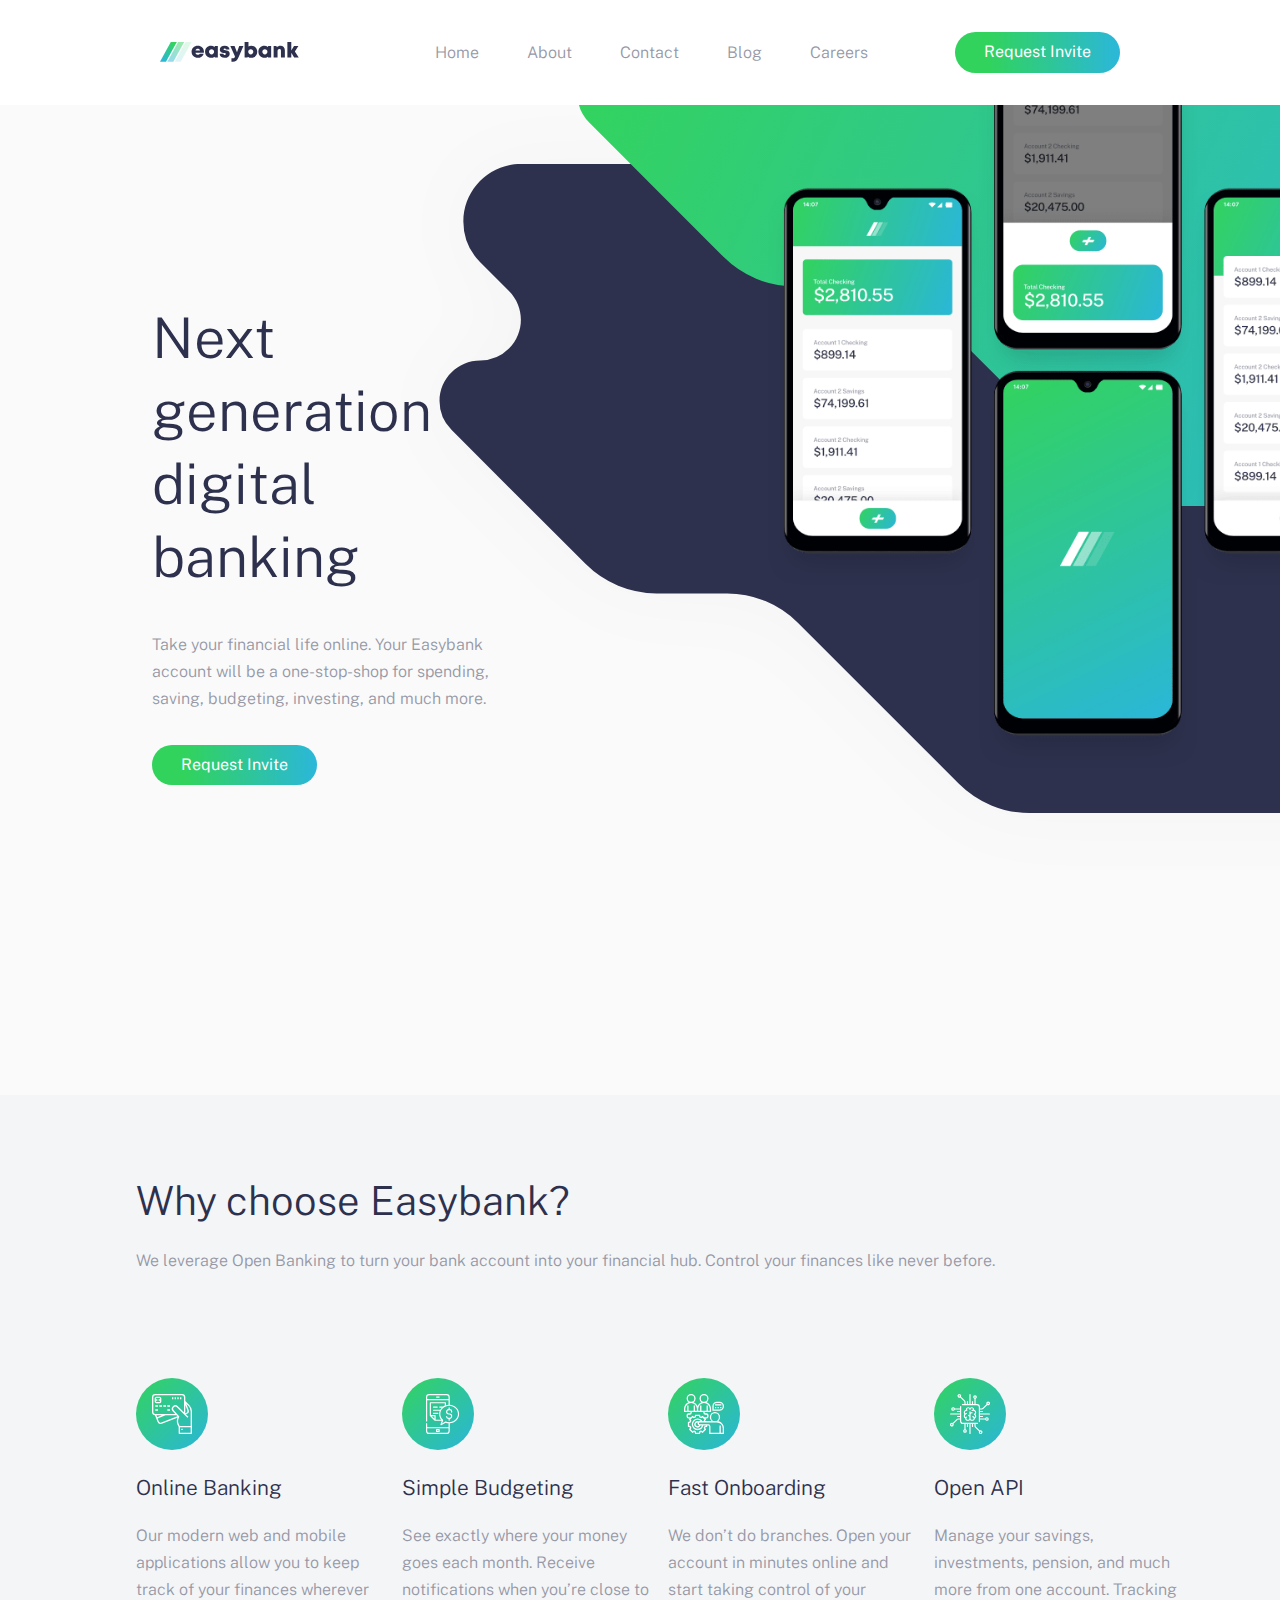
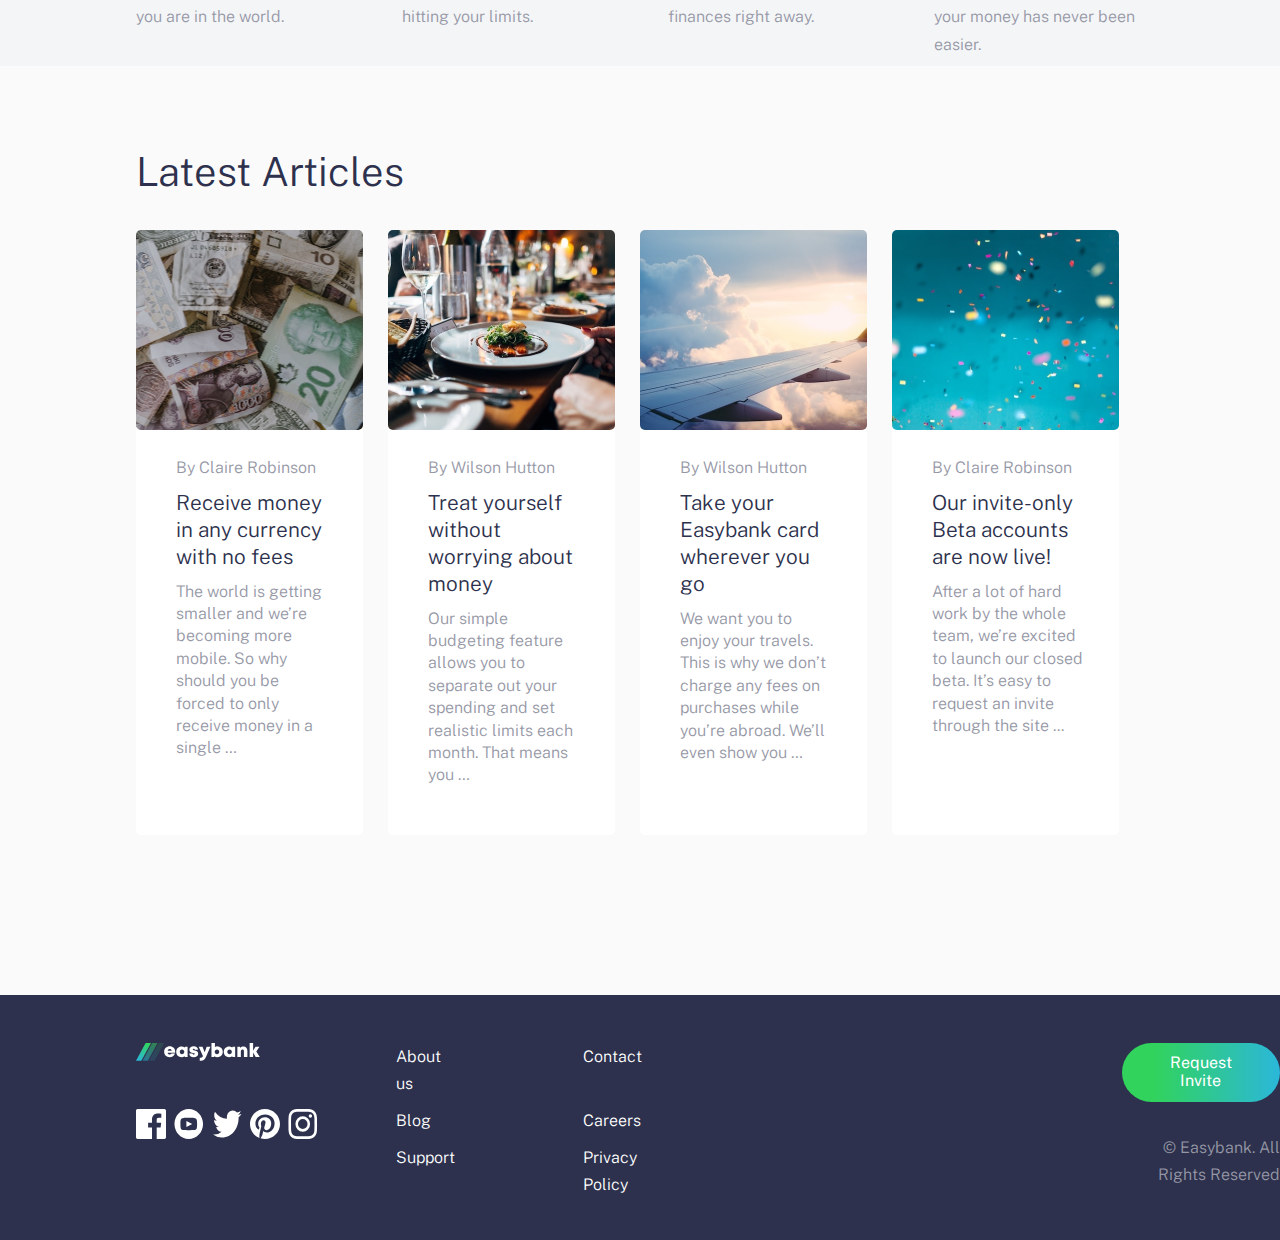
<file: Bank-website-master/index.html>
<!DOCTYPE html>
<html lang="en">

<head>
  <meta charset="UTF-8">
  <meta name="viewport" content="width=device-width, initial-scale=1.0">
  <link rel="icon" type="image/png" sizes="32x32" href="./images/favicon-32x32.png">
  <link href="https://fonts.googleapis.com/css2?family=Public+Sans:wght@300;400&display=swap" rel="stylesheet">
  <title>Frontend Mentor | Easybank landing page</title>
  <link rel="stylesheet" href="css/style.css">
</head>

<body>
  <div class="logo-menu">
    <div class="logo-container">
      <img src="images/logo.svg" alt="Logo of a bank website" class="website-logo">
    </div>
    <nav class="main-nav">
      <ul class="main-nav__item">
        <li class="main-nav__list"><a href="#" class="main-nav__link">Home</a></li>
        <li class="main-nav__list"><a href="#" class="main-nav__link">About</a></li>
        <li class="main-nav__list"><a href="#" class="main-nav__link">Contact</a></li>
        <li class="main-nav__list"><a href="#" class="main-nav__link">Blog</a></li>
        <li class="main-nav__list"><a href="#" class="main-nav__link">Careers</a></li>
      </ul>
    </nav>
    <button class="main-btn --header">Request Invite</button>
    <img src="images/icon-hamburger.svg" alt="Hamburger menu icon for mobile devices" class="mobile-menu-icon">
  </div>
  <header class="header-main">
    <div class="images-wrapper">
      <div class="menu-background"></div>
      <img src="images/image-mockups.png" alt="Picture of 4 phones" class="telephones">
      <img src="images/bg-intro-mobile.svg" alt="Colorful background image" class="header-main-background-mobile">
      <img src="images/bg-intro-desktop.svg" alt="Colorful background image" class="header-main-background-desktop">
    </div>
    <div class="header__text">
      <h1 class="header-main__heading">Next generation digital banking</h1>
      <p class="header-main__subtitle">
        Take your financial life online. Your Easybank account will be a one-stop-shop
        for spending, saving, budgeting, investing, and much more.</p>
      <button class="main-btn">Request Invite</button>
    </div>
  </header> <!-- **** END OF HEADER ****  -->
  <section class="features">
    <div class="f-wrapper">
      <h2 class="features__heading">Why choose Easybank?</h2>
      <p class="features__subtitle">We leverage Open Banking to turn your bank account into your financial hub.
        Control your finances like never before.</p>
      <div class="features-wrapper">
        <div class="feature">
          <img src="images/icon-online.svg" alt="" class="feature-image">
          <h3 class="feature-name">Online Banking</h3>
          <p class="feature__subtitle"> Our modern web and mobile applications allow you to keep track of your finances
            wherever you are in the world.</p>
        </div>
        <div class="feature">
          <img src="images/icon-budgeting.svg" alt="" class="feature-image">
          <h3 class="feature-name">Simple Budgeting</h3>
          <p class="feature__subtitle"> See exactly where your money goes each month. Receive notifications when you’re
            close to hitting your limits.</p>
        </div>
        <div class="feature">
          <img src="images/icon-onboarding.svg" alt="" class="feature-image">
          <h3 class="feature-name">Fast Onboarding</h3>
          <p class="feature__subtitle">We don’t do branches. Open your account in minutes online and start taking
            control
            of your finances right away.</p>
        </div>
        <div class="feature">
          <img src="images/icon-api.svg" alt="" class="feature-image">
          <h3 class="feature-name">Open API</h3>
          <p class="feature__subtitle"> Manage your savings, investments, pension, and much more from one account.
            Tracking
            your money has never been easier.</p>
        </div>
      </div>
    </div>
  </section> <!-- **** END OF FEATURES SECTION ****  -->
  <section class="articles">
    <h2 class="articles__heading">Latest Articles</h2>
    <div class="articles-wrapper">
      <div class="article">
        <img src="images/image-currency.jpg" alt="Picture shows big amount of money" class="article__image --normal">
        <p class="article__autor">By Claire Robinson</p>
        <h3 class="article__heading">Receive money in any currency with no fees</h3>
        <p class="article__subtitle">The world is getting smaller and we’re becoming more mobile. So why should you be
          forced to only receive money in a single …</p>
      </div>
      <div class="article">
        <img src="images/image-restaurant.jpg" alt="Picture shows big amount of money" class="article__image">
        <p class="article__autor">By Wilson Hutton</p>
        <h3 class="article__heading">Treat yourself without worrying about money</h3>
        <p class="article__subtitle"> Our simple budgeting feature allows you to separate out your spending and set
          realistic limits each month. That means you …</p>
      </div>
      <div class="article">
        <img src="images/image-plane.jpg" alt="Picture shows big amount of money" class="article__image">
        <p class="article__autor">By Wilson Hutton</p>
        <h3 class="article__heading">Take your Easybank card wherever you go</h3>
        <p class="article__subtitle"> We want you to enjoy your travels. This is why we don’t charge any fees on
          purchases
          while you’re abroad. We’ll even show you …</p>
      </div>
      <div class="article">
        <img src="images/image-confetti.jpg" alt="Picture shows big amount of money" class="article__image">
        <p class="article__autor">By Claire Robinson</p>
        <h3 class="article__heading">Our invite-only Beta accounts are now live!</h3>
        <p class="article__subtitle"> After a lot of hard work by the whole team, we’re excited to launch our closed
          beta.
          It’s easy to request an invite through the site ...</p>
      </div>
    </div>
  </section> <!-- **** END OF ARTICLES SECTION ****  -->
  <footer class="main-footer">
    <div class="social-media-wrapper">
      <img src=" images/logo-footer.svg" alt="Logo of a bank website" class="mobile-website-logo">
      <div class="social-media">
        <img src="images/icon-facebook.svg" alt="Facebook icon">
        <img src="images/icon-youtube.svg" alt="Youtube icon">
        <img src="images/icon-twitter.svg" alt="Twitter icon">
        <img src="images/icon-pinterest.svg" alt="Pinteres icon">
        <img src="images/icon-instagram.svg" alt="Instagram icon">
      </div>
    </div>
    <nav class="footer-nav">
      <ul class="footer-nav__item">
        <li class="footer-nav__list"><a href="#" class="footer-nav__link">About us</a></li>
        <li class="footer-nav__list"><a href="#" class="footer-nav__link">Contact</a></li>
        <li class="footer-nav__list"><a href="#" class="footer-nav__link">Blog</a></li>
        <li class="footer-nav__list"><a href="#" class="footer-nav__link">Careers</a></li>
        <li class="footer-nav__list"><a href="#" class="footer-nav__link">Support</a></li>
        <li class="footer-nav__list"><a href="#" class="footer-nav__link">Privacy Policy</a></li>
      </ul>
    </nav>
    <div class="copyright">
      <button class="main-btn">Request Invite</button>
      <p class="main-footer__copyright">© Easybank. All Rights Reserved</p>
    </div>
  </footer> <!-- **** END OF MAIN FOOTER ****  -->
  <!-- <div class="attribution">
    Challenge by <a href="https://www.frontendmentor.io?ref=challenge" target="_blank">Frontend Mentor</a>.
    Coded by <a href="#">Your Name Here</a>.
  </div> -->
  <script src="js.js"></script>
</body>

</html>
</file>
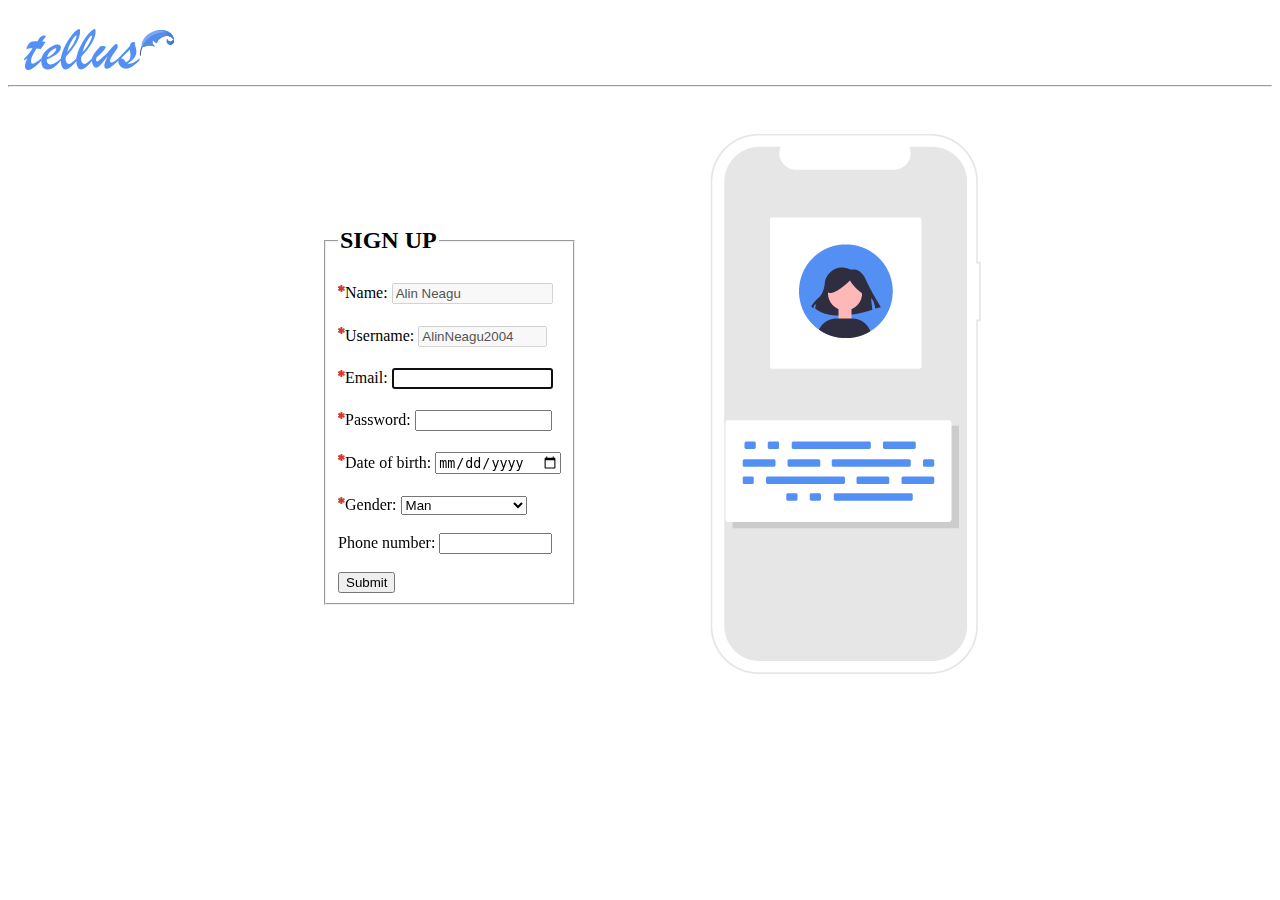
<file: Tellus-HTML-master/index.html>
<!DOCTYPE html>
<html lang="en">

<head>
  <meta charset="UTF-8">
  <meta http-equiv="X-UA-Compatible" content="IE=edge">
  <meta name="viewport" content="width=device-width, initial-scale=1.0">
  <title>Tellus-HTML</title>
  <meta name="description" content="Tellus-HTML - a social media in the style of 90s. Join and tellus what's going on.">
  <meta name="keywords"
    content="tellus, tellus-html, html5, html, hypertext markup language, web development, challenge, only html, social network, social media, alin neagu">
  <meta name="author" content="Alin Neagu">
  <meta property="og:url" content="https://alinneagu2004.github.io/Tellus-HTML/">
  <meta property="og:title" content="Tellus-HTML">
  <meta property="og:description" content="Join and tellus what's going on.">
  <meta property="og:image" content="https://i.ibb.co/zVhwt04/1.jpg">
  <link rel="icon" href="profile/images/favicon.ico">
</head>

<body>
  <header>
    <br>
    <table>
      <tr>
        <td>

          <aside>
            <picture>
              <source media="(max-width: 300px)" srcset="profile/images/blank.png">
              <source media="(max-width: 314px)" srcset="profile/images/responsive/27.png">
              <source media="(max-width: 324px)" srcset="profile/images/responsive/26.png">
              <source media="(max-width: 334px)" srcset="profile/images/responsive/25.png">
              <source media="(max-width: 344px)" srcset="profile/images/responsive/24.png">
              <source media="(max-width: 354px)" srcset="profile/images/responsive/23.png">
              <source media="(max-width: 364px)" srcset="profile/images/responsive/22.png">
              <source media="(max-width: 375px)" srcset="profile/images/responsive/21.png">
              <source media="(max-width: 384px)" srcset="profile/images/responsive/20.png">
              <source media="(max-width: 394px)" srcset="profile/images/responsive/19.png">
              <source media="(max-width: 409px)" srcset="profile/images/responsive/18.png">
              <source media="(max-width: 424px)" srcset="profile/images/responsive/17.png">
              <source media="(max-width: 439px)" srcset="profile/images/responsive/16.png">
              <source media="(max-width: 454px)" srcset="profile/images/responsive/15.png">
              <source media="(max-width: 469px)" srcset="profile/images/responsive/14.png">
              <source media="(max-width: 484px)" srcset="profile/images/responsive/13.png">
              <source media="(max-width: 499px)" srcset="profile/images/responsive/12.png">
              <source media="(max-width: 509px)" srcset="profile/images/responsive/11.png">
              <source media="(max-width: 519px)" srcset="profile/images/responsive/10.png">
              <source media="(max-width: 529px)" srcset="profile/images/responsive/9.png">
              <source media="(max-width: 559px)" srcset="profile/images/responsive/8.png">
              <source media="(max-width: 589px)" srcset="profile/images/responsive/7.png">
              <source media="(max-width: 619px)" srcset="profile/images/responsive/6.png">
              <source media="(max-width: 639px)" srcset="profile/images/responsive/5.png">
              <source media="(max-width: 669px)" srcset="profile/images/responsive/4.png">
              <source media="(max-width: 699px)" srcset="profile/images/responsive/3.png">
              <source media="(max-width: 739px)" srcset="profile/images/responsive/2.png">
              <source media="(max-width: 779px)" srcset="profile/images/responsive/1.png">
              <img src="profile/images/blank.png" alt="blank">
            </picture>
          </aside>

        </td>
        <td>

          &nbsp;&nbsp;<img src="profile/images/logo.svg" alt="logo" width="150">

        </td>
      </tr>
    </table>
  </header>

  <hr>
  <br><br>

  <main>
    <table>
      <tr>
        <td>

          <aside>
            <picture>
              <source media="(min-width: 2561px)" srcset="profile/images/blank.png">
              <source media="(min-width: 2200px)" srcset="profile/images/responsive/67.png">
              <source media="(min-width: 1900px)" srcset="profile/images/responsive/66.png">
              <source media="(min-width: 1700px)" srcset="profile/images/responsive/65.png">
              <source media="(min-width: 1650px)" srcset="profile/images/responsive/64.png">
              <source media="(min-width: 1500px)" srcset="profile/images/responsive/63.png">
              <source media="(min-width: 1400px)" srcset="profile/images/responsive/62.png">
              <source media="(min-width: 1300px)" srcset="profile/images/responsive/61.png">
              <source media="(min-width: 1250px)" srcset="profile/images/responsive/60.png">
              <source media="(min-width: 1170px)" srcset="profile/images/responsive/59.png">
              <source media="(min-width: 1055px)" srcset="profile/images/responsive/58.png">
              <source media="(min-width: 955px)" srcset="profile/images/responsive/57.png">
              <source media="(min-width: 855px)" srcset="profile/images/responsive/56.png">
              <source media="(min-width: 780px)" srcset="profile/images/responsive/55.png">
              <source media="(min-width: 740px)" srcset="profile/images/responsive/54.png">
              <source media="(min-width: 700px)" srcset="profile/images/responsive/53.png">
              <source media="(min-width: 670px)" srcset="profile/images/responsive/52.png">
              <source media="(min-width: 640px)" srcset="profile/images/responsive/51.png">
              <source media="(min-width: 620px)" srcset="profile/images/responsive/50.png">
              <source media="(min-width: 590px)" srcset="profile/images/responsive/49.png">
              <source media="(min-width: 560px)" srcset="profile/images/responsive/48.png">
              <source media="(min-width: 530px)" srcset="profile/images/responsive/47.png">
              <source media="(min-width: 520px)" srcset="profile/images/responsive/46.png">
              <source media="(min-width: 510px)" srcset="profile/images/responsive/45.png">
              <source media="(min-width: 500px)" srcset="profile/images/responsive/44.png">
              <source media="(min-width: 485px)" srcset="profile/images/responsive/43.png">
              <source media="(min-width: 470px)" srcset="profile/images/responsive/42.png">
              <source media="(min-width: 455px)" srcset="profile/images/responsive/41.png">
              <source media="(min-width: 440px)" srcset="profile/images/responsive/40.png">
              <source media="(min-width: 425px)" srcset="profile/images/responsive/39.png">
              <source media="(min-width: 410px)" srcset="profile/images/responsive/38.png">
              <source media="(min-width: 395px)" srcset="profile/images/responsive/37.png">
              <source media="(min-width: 385px)" srcset="profile/images/responsive/36.png">
              <source media="(min-width: 376px)" srcset="profile/images/responsive/35.png">
              <source media="(min-width: 365px)" srcset="profile/images/responsive/34.png">
              <source media="(min-width: 355px)" srcset="profile/images/responsive/33.png">
              <source media="(min-width: 345px)" srcset="profile/images/responsive/32.png">
              <source media="(min-width: 335px)" srcset="profile/images/responsive/31.png">
              <source media="(min-width: 325px)" srcset="profile/images/responsive/30.png">
              <source media="(min-width: 315px)" srcset="profile/images/responsive/29.png">
              <source media="(min-width: 305px)" srcset="profile/images/responsive/28.png">
              <img src="profile/images/blank.png" alt="blank">
            </picture>
          </aside>

        </td>
        <td>

          <section>
            <fieldset>
              <legend>
                <h2>SIGN UP</h2>
              </legend>
              <form action="profile/alinneagu.html">
                <label for="name"><sup><img src="profile/images/required.svg" alt="required" width="7"></sup>Name:
                </label>
                <input type="text" id="name" name="name" size="17" value="Alin Neagu" disabled>
                <br><br>
                <label for="username"><sup><img src="profile/images/required.svg" alt="required"
                      width="7"></sup>Username:
                </label>
                <input type="text" id="username" name="username" size="13" value="AlinNeagu2004" disabled>
                <br><br>
                <label for="email"><sup><img src="profile/images/required.svg" alt="required" width="7"></sup>Email:
                </label>
                <input type="email" id="email" name="email" size="17"
                  pattern="[A-Za-z0-9._%+-]+@[a-z0-9.-]+\.[a-z]{2,}$" title="e.g. alinneagu10@gmail.com" autofocus
                  required>
                <br><br>
                <label for="password"><sup><img src="profile/images/required.svg" alt="required"
                      width="7"></sup>Password:
                </label>
                <input type="password" id="password" name="password" size="14"
                  pattern="(?=^.{8,}$)((?=.*\d)|(?=.*\W+))(?![.\n])(?=.*[A-Z])(?=.*[a-z]).*$"
                  title="Must contain at least one number and one uppercase and lowercase letter, and at least 8 characters"
                  required>
                <br><br>
                <label for="dateOfBirth"><sup><img src="profile/images/required.svg" alt="required" width="7"></sup>Date
                  of
                  birth:
                </label>
                <input type="date" id="dateOfBirth" name="dateOfBirth" required>
                <br><br>
                <label for="gender"><sup><img src="profile/images/required.svg" alt="required" width="7"></sup>Gender:
                </label>
                <select id="gender">
                  <option value="woman" disabled>Woman</option>
                  <option value="man" selected>Man</option>
                  <option value="i prefer not to say">I prefer not to say</option>
                  <option value="personalized" disabled>Personalized</option>
                </select>
                <br><br>
                <label for="tel">Phone number: </label>
                <input type="tel" id="tel" name="tel" size="11" pattern="^\+?[0-9]{1,3}[0-9]{0,14}(?:\s\-\.\(\).+)?$"
                  title="e.g. +1 234 567 8900">
                <br><br>
                <input type="submit">
              </form>
            </fieldset>
          </section>

        </td>
        <td>

          <picture>
            <source media="(min-width: 2561px)" srcset="profile/images/blank.png">
            <source media="(min-width: 1700px)" srcset="profile/images/representation/first.png">
            <source media="(min-width: 1300px)" srcset="profile/images/representation/second.png">
            <source media="(min-width: 780px)" srcset="profile/images/representation/third.png">
            <img src="profile/images/blank.png" alt="blank">
          </picture>

        </td>
      </tr>
    </table>

  </main>
</body>

</html>
</file>
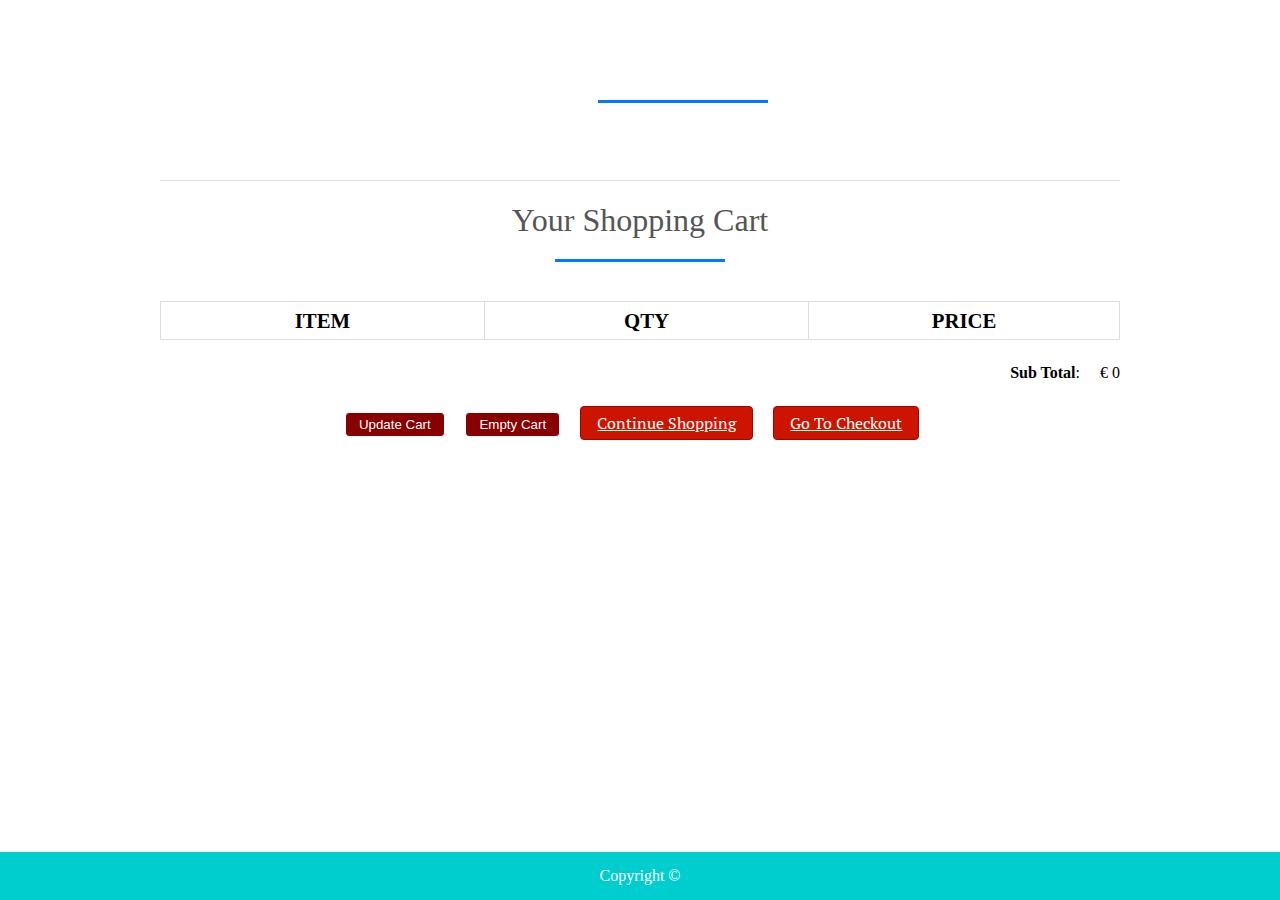
<file: E-Commerce-website-using-html-css-Js-master/web1/cart.html>
<!DOCTYPE html>
<html>
<head>
<title>Your Shopping Cart</title>
<meta charset="utf-8" />
<link rel="stylesheet" href="style.css" media="screen" type="text/css" />
<script type="text/javascript" src="http://ajax.googleapis.com/ajax/libs/jquery/2.0.3/jquery.min.js"></script>
<script type="text/javascript" src="jquery.store.js"></script>
</head>

<body>

<div id="site">
	<header id="masthead">
		<h1></h1>
	</header>
	<div id="content">
		<h1>Your Shopping Cart</h1>
		<form id="shopping-cart" action="cart.html" method="post">
			<table class="shopping-cart">
			  <thead>
				<tr>
					<th scope="col">Item</th>
					<th scope="col">Qty</th>
					<th scope="col" colspan="2">Price</th>
				</tr>
			  </thead>
			  <tbody>
			  
			  </tbody>
			</table>
			<p id="sub-total">
				<strong>Sub Total</strong>: <span id="stotal"></span>
			</p>
			<ul id="shopping-cart-actions">
				<li>
					<input type="submit" name="update" id="update-cart" class="btn" value="Update Cart" />
				</li>
				<li>
					<input type="submit" name="delete" id="empty-cart" class="btn" value="Empty Cart" />
				</li>
				<li>
					<a href="index.html" class="btn">Continue Shopping</a>
				</li>
				<li>
					<a href="checkout.html" class="btn">Go To Checkout</a>
				</li>
			</ul>
		</form>
	</div>
	
	

</div>

<footer id="site-info">
		Copyright &copy; 
	</footer>

</body>
</html>
</file>
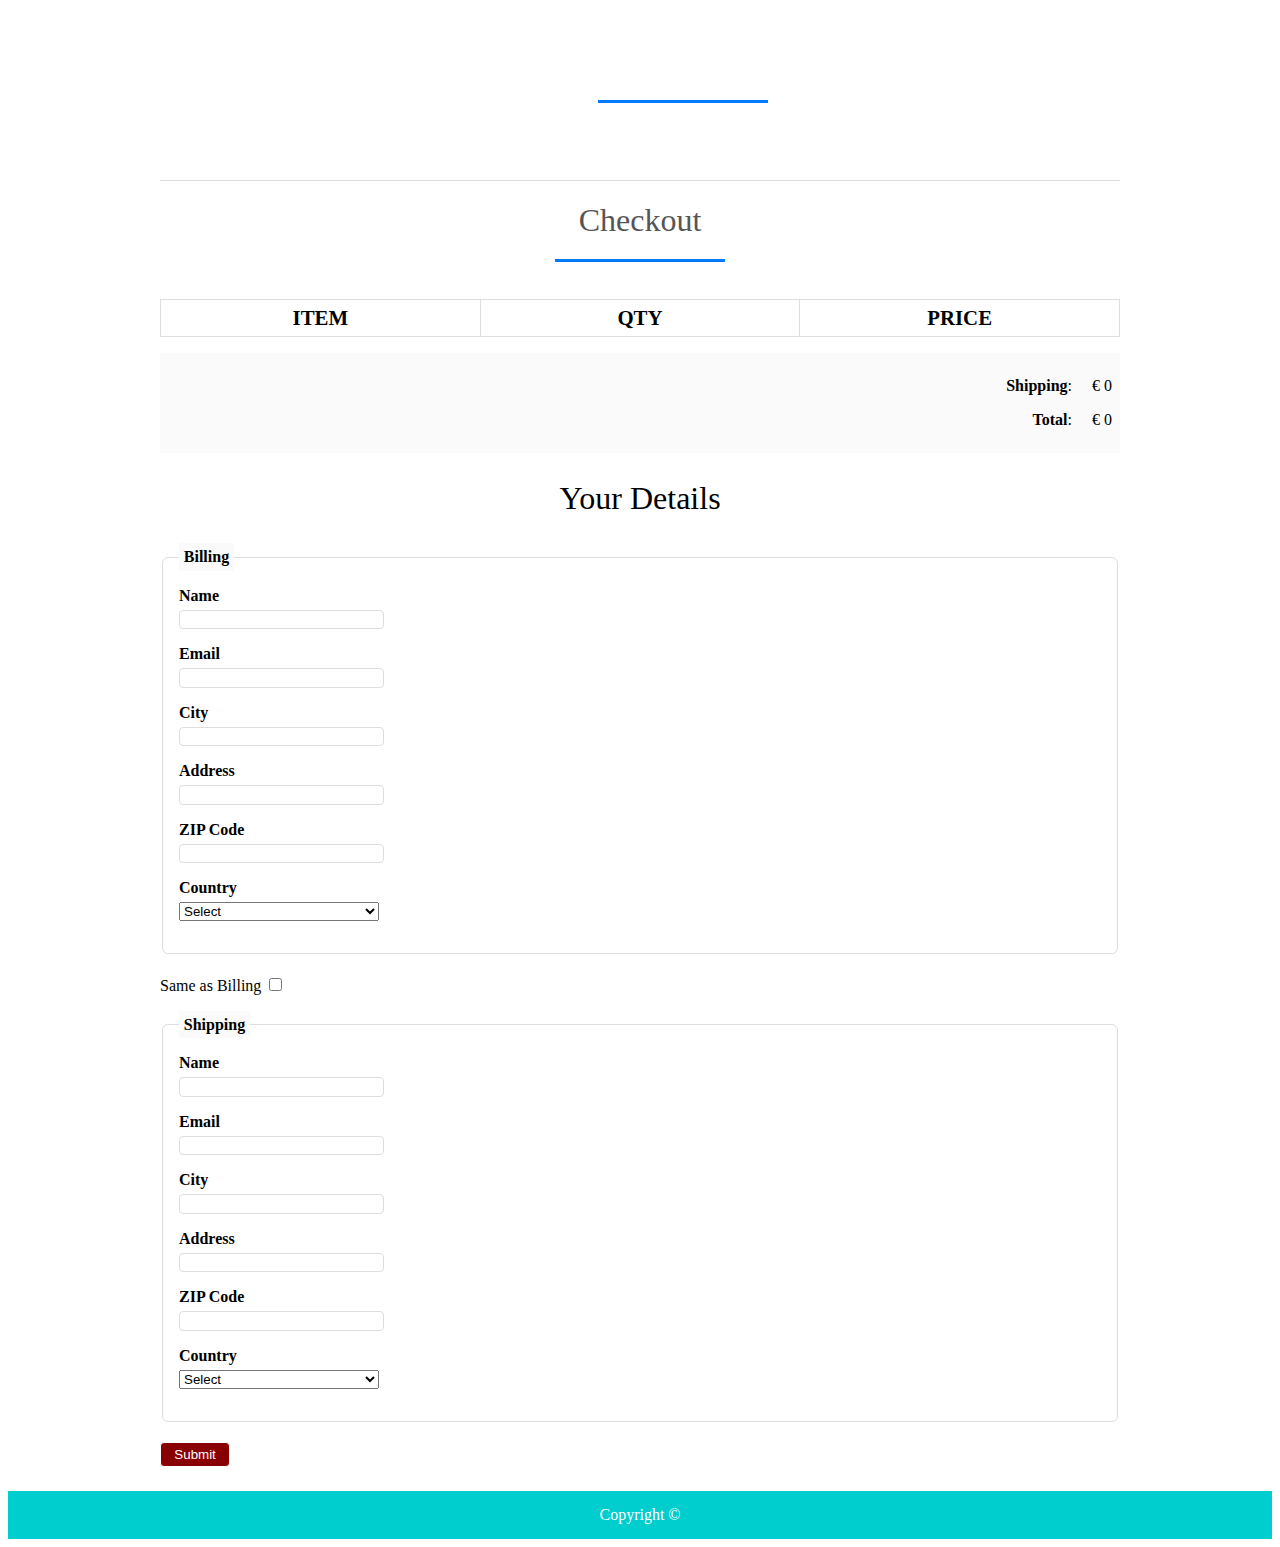
<file: E-Commerce-website-using-html-css-Js-master/web1/checkout.html>
<!DOCTYPE html>
<html>
<head>
<title>Checkout</title>
<meta charset="utf-8" />
<link rel="stylesheet" href="style.css" media="screen" type="text/css" />
<script type="text/javascript" src="http://ajax.googleapis.com/ajax/libs/jquery/2.0.3/jquery.min.js"></script>
<script type="text/javascript" src="jquery.store.js"></script>
</head>

<body id="checkout-page">

<div id="site">
	<header id="masthead">
		<h1></h1>
	</header>
	<div id="content">
		<h1>Checkout</h1>
			<table id="checkout-cart" class="shopping-cart">
			  <thead>
				<tr>
					<th scope="col">Item</th>
					<th scope="col">Qty</th>
					<th scope="col">Price</th>
				</tr>
			  </thead>
			  <tbody>
			  
			  </tbody>
			</table>
		 <div id="pricing">
			
			<p id="shipping">
				<strong>Shipping</strong>: <span id="sshipping"></span>
			</p>
			
			<p id="sub-total">
				<strong>Total</strong>: <span id="stotal"></span>
			</p>
		 </div>
		 
		 <form action="order.html" method="post" id="checkout-order-form">
		 	<h2>Your Details</h2>
		 	
		 	<fieldset id="fieldset-billing">
		 		<legend>Billing</legend>
		 		<div>
		 			<label for="name">Name</label>
		 			<input type="text" name="name" id="name" data-type="string" data-message="This field cannot be empty" />
		 		</div>
		 		<div>
		 			<label for="email">Email</label>
		 			<input type="text" name="email" id="email" data-type="expression" data-message="Not a valid email address" />
		 		</div>
		 		<div>
		 			<label for="city">City</label>
		 			<input type="text" name="city" id="city" data-type="string" data-message="This field cannot be empty" />
		 		</div>
		 		<div>
		 			<label for="address">Address</label>
		 			<input type="text" name="address" id="address" data-type="string" data-message="This field cannot be empty" />
		 		</div>
		 		<div>
		 			<label for="zip">ZIP Code</label>
		 			<input type="text" name="zip" id="zip" data-type="string" data-message="This field cannot be empty" />
		 		</div>
		 		<div>
		 			<label for="country">Country</label>
		 			<select name="country" id="country" data-type="string" data-message="This field cannot be empty">
		 				<option value="">Select</option>
		 				<option value="De">Denmark</option>
		 				<option value="IN">India</option>
		 			</select>
		 		</div>
		 	</fieldset>
		 	
		 	<div id="shipping-same">Same as Billing <input type="checkbox" id="same-as-billing" value=""/></div>
		 	
		 	<fieldset id="fieldset-shipping">
		 		
		 		<legend>Shipping</legend>
		 		
		 		<div>
		 			<label for="sname">Name</label>
		 			<input type="text" name="sname" id="sname" data-type="string" data-message="This field cannot be empty" />
		 		</div>
		 		<div>
		 			<label for="semail">Email</label>
		 			<input type="text" name="semail" id="semail" data-type="expression" data-message="Not a valid email address" />
		 		</div>
		 		<div>
		 			<label for="scity">City</label>
		 			<input type="text" name="scity" id="scity" data-type="string" data-message="This field cannot be empty" />
		 		</div>
		 		<div>
		 			<label for="saddress">Address</label>
		 			<input type="text" name="saddress" id="saddress" data-type="string" data-message="This field cannot be empty" />
		 		</div>
		 		<div>
		 			<label for="szip">ZIP Code</label>
		 			<input type="text" name="szip" id="szip" data-type="string" data-message="This field cannot be empty" />
		 		</div>
		 		<div>
		 			<label for="scountry">Country</label>
		 			<select name="scountry" id="scountry" data-type="string" data-message="This field cannot be empty">
		 				<option value="">Select</option>
		 				<option value="De">Denmark</option>
		 				<option value="IN">India</option>
		 			</select>
		 		</div>
		 	</fieldset>
		 	
		 	<p><input type="submit" id="submit-order" value="Submit" class="btn" /></p>
		 
		 </form>
	</div>
	
	

</div>

<footer id="site-info">
		Copyright &copy;
	</footer>

</body>
</html>
</file>
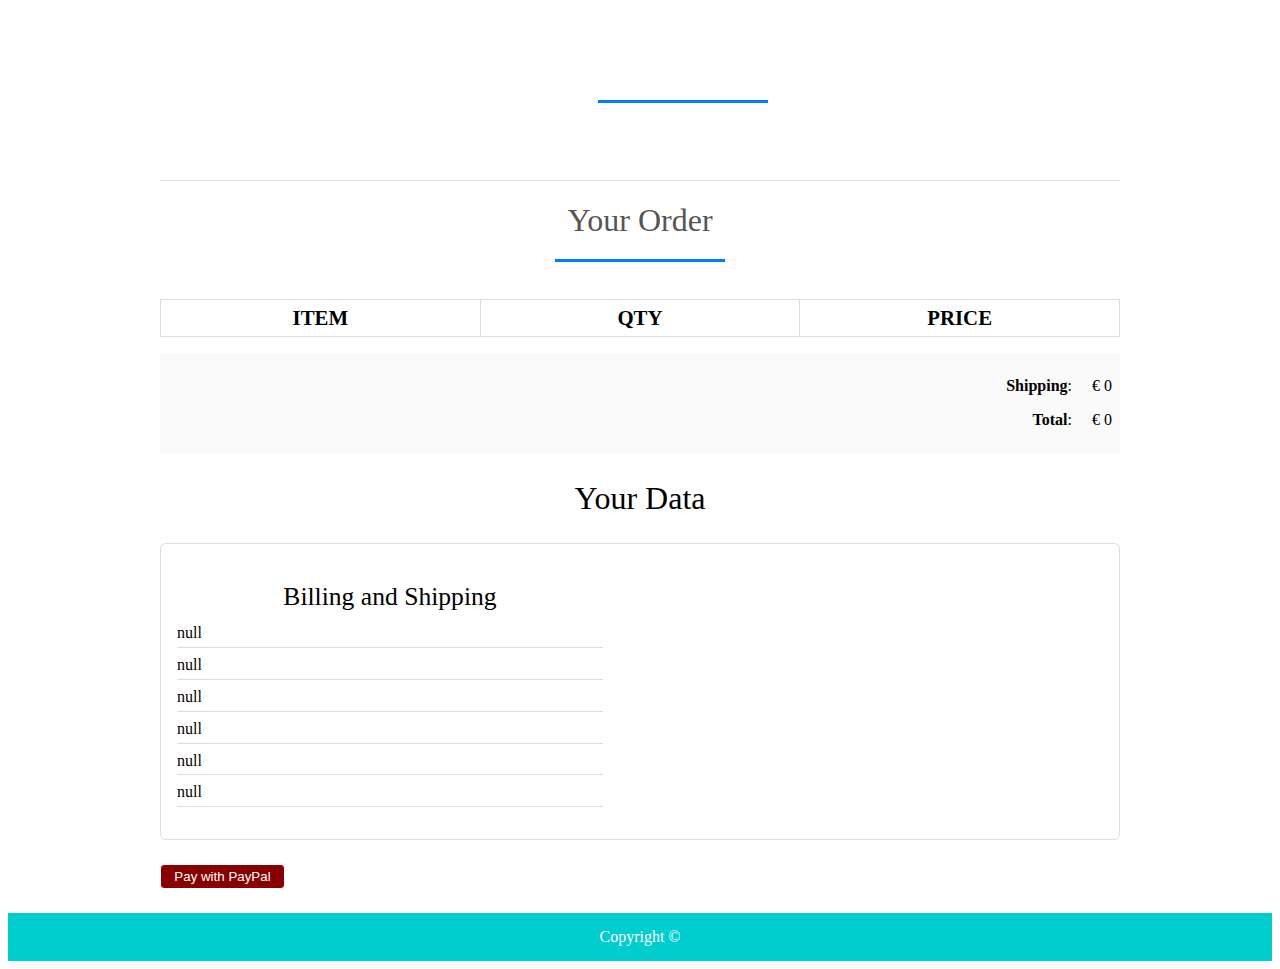
<file: E-Commerce-website-using-html-css-Js-master/web1/order.html>
<!DOCTYPE html>
<html>
<head>
<title>Your Order</title>
<meta charset="utf-8" />
<link rel="stylesheet" href="style.css" media="screen" type="text/css" />
<script type="text/javascript" src="http://ajax.googleapis.com/ajax/libs/jquery/2.0.3/jquery.min.js"></script>
<script type="text/javascript" src="jquery.store.js"></script>
</head>

<body id="checkout-page">

<div id="site">
	<header id="masthead">
		<h1></h1>
	</header>
	<div id="content">
		<h1>Your Order</h1>
			<table id="checkout-cart" class="shopping-cart">
			  <thead>
				<tr>
					<th scope="col">Item</th>
					<th scope="col">Qty</th>
					<th scope="col">Price</th>
				</tr>
			  </thead>
			  <tbody>
			  
			  </tbody>
			</table>
		 <div id="pricing">
			
			<p id="shipping">
				<strong>Shipping</strong>: <span id="sshipping"></span>
			</p>
			
			<p id="sub-total">
				<strong>Total</strong>: <span id="stotal"></span>
			</p>
		 </div>
		 
		 <div id="user-details">
		 	<h2>Your Data</h2>
		 	<div id="user-details-content"></div>
		 </div>
		 
		 
		 
		 
<form id="paypal-form" action="" method="post">
	<input type="hidden" name="cmd" value="_cart" />
	<input type="hidden" name="upload" value="1" />
	<input type="hidden" name="business" value="" />
        
	<input type="hidden" name="currency_code" value="" />
	<input type="submit" id="paypal-btn" class="btn" value="Pay with PayPal" />
</form>
		 
		 
	</div>
	
	

</div>

<footer id="site-info">
		Copyright &copy; 
	</footer>

</body>
</html>
</file>
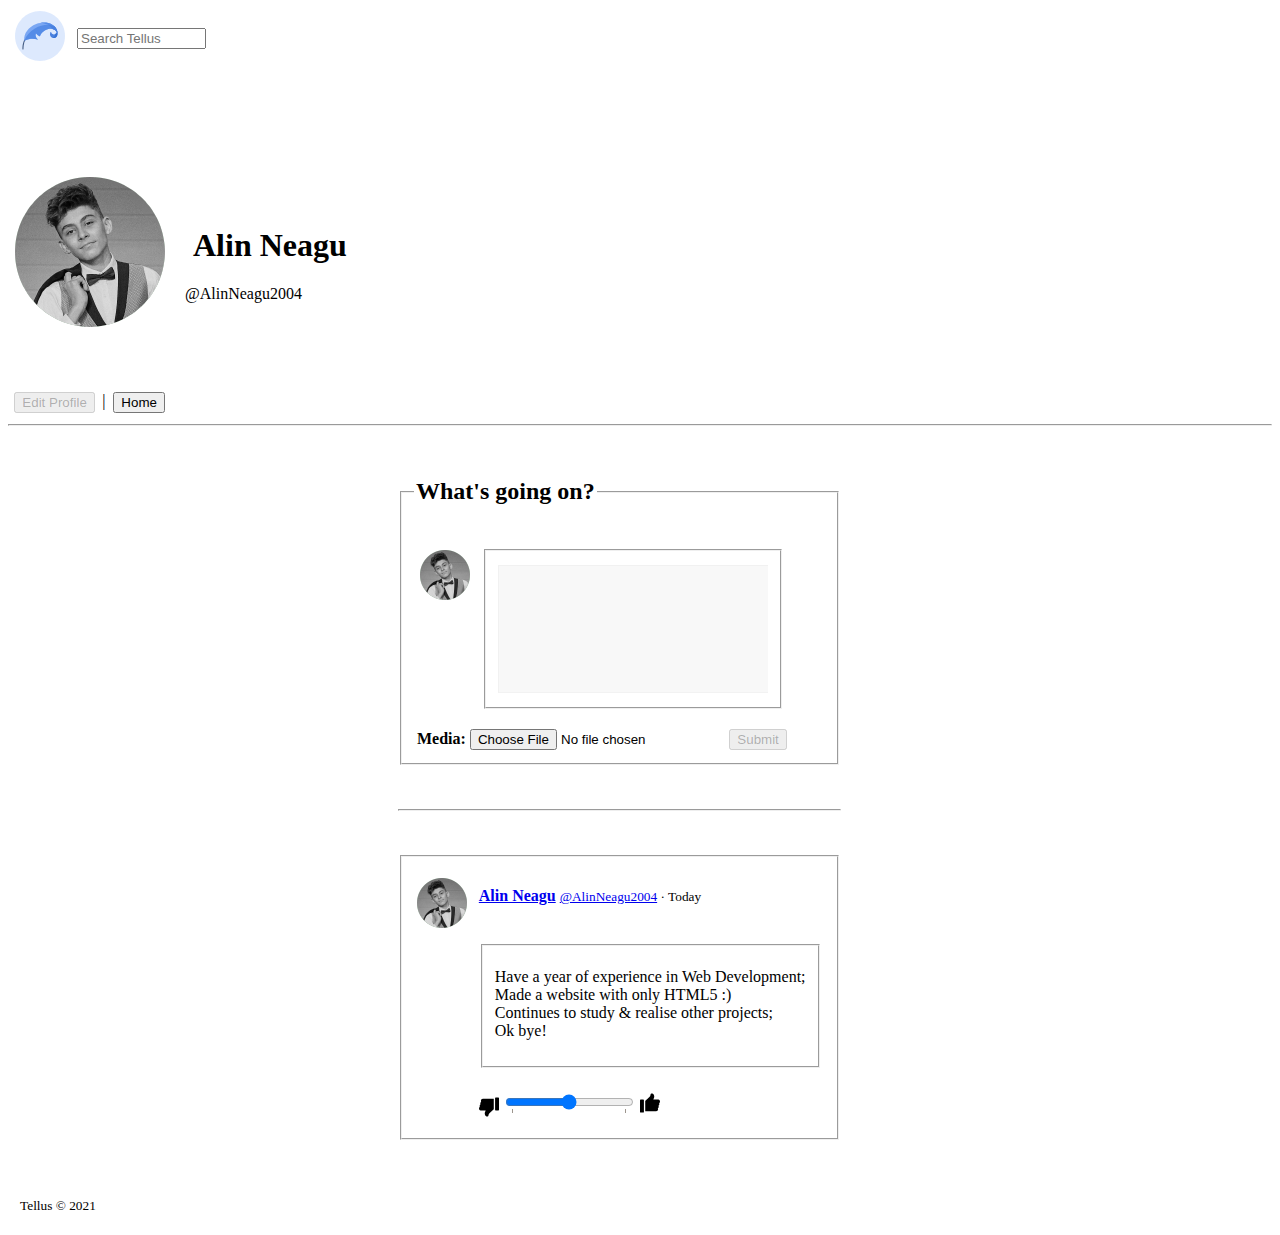
<file: Tellus-HTML-master/profile/alinneagu-posts.html>
<!DOCTYPE html>
<html lang="en">

<head>
  <meta charset="UTF-8">
  <meta http-equiv="X-UA-Compatible" content="IE=edge">
  <meta name="viewport" content="width=device-width, initial-scale=1.0">
  <title>Alin Neagu's posts | Tellus</title>
  <link rel="icon" href="images/favicon.ico">
  <meta name="author" content="Alin Neagu">
  <meta name="keywords"
    content="tellus, tellus-html, html5, html, hypertext markup language, web development, challenge, only html, social network, social media, alin neagu, posts">
</head>

<body>
  <header>
    <table>
      <tr>
        <td>
          &nbsp;<a href="#home_section"><img src="images/logo2.svg" alt="logo" width="50"></a>
        </td>
        <td>
          <form action="jeff1.html">
            &nbsp;&nbsp;<input type="search" id="search" name="search" placeholder="Search Tellus"
              pattern="jeffbot|Jeffbot|jeffBot|JeffBot"
              title="This username does not exist or you are already on this profile." size="13">
          </form>
        </td>
      </tr>
    </table>
  </header>

  <br><br><br><br><br>

  <main>
    <section>
      <table>
        <tr>
          <td>
            <p>&nbsp;<img src="images/profile.png" alt="profile" width="150" height="150"></p>
          </td>
          <td>
            <h1>&nbsp;&nbsp;&nbsp;Alin Neagu</h1>
            &nbsp;&nbsp;&nbsp;&nbsp;@AlinNeagu2004
          </td>
        </tr>
      </table>
    </section>

    <br><br>

    <nav>
      <table>
        <tr>
          <td>
            <sub>
              &nbsp;<button disabled>Edit Profile</button>&nbsp;
            </sub>
          </td>
          <td>
            |&nbsp;
          </td>
          <td>
            <form action="alinneagu1.html">
              <sub>
                <button>Home</button>
              </sub>
            </form>
          </td>
        </tr>
      </table>
    </nav>

    <hr>
    <br>

    <section id="home_section">
      <table>
        <tr>
          <td>

            <picture>
              <source media="(max-width: 540px)" srcset="images/blank.png">
              <source media="(max-width: 545px)" srcset="images/responsive/123.png">
              <source media="(max-width: 550px)" srcset="images/responsive/122.png">
              <source media="(max-width: 555px)" srcset="images/responsive/121.png">
              <source media="(max-width: 560px)" srcset="images/responsive/120.png">
              <source media="(max-width: 570px)" srcset="images/responsive/119.png">
              <source media="(max-width: 580px)" srcset="images/responsive/118.png">
              <source media="(max-width: 590px)" srcset="images/responsive/117.png">
              <source media="(max-width: 600px)" srcset="images/responsive/116.png">
              <source media="(max-width: 610px)" srcset="images/responsive/115.png">
              <source media="(max-width: 620px)" srcset="images/responsive/114.png">
              <source media="(max-width: 630px)" srcset="images/responsive/113.png">
              <source media="(max-width: 640px)" srcset="images/responsive/112.png">
              <source media="(max-width: 650px)" srcset="images/responsive/111.png">
              <source media="(max-width: 660px)" srcset="images/responsive/110.png">
              <source media="(max-width: 670px)" srcset="images/responsive/109.png">
              <source media="(max-width: 690px)" srcset="images/responsive/108.png">
              <source media="(max-width: 710px)" srcset="images/responsive/107.png">
              <source media="(max-width: 730px)" srcset="images/responsive/106.png">
              <source media="(max-width: 750px)" srcset="images/responsive/105.png">
              <source media="(max-width: 770px)" srcset="images/responsive/104.png">
              <source media="(max-width: 790px)" srcset="images/responsive/103.png">
              <source media="(max-width: 810px)" srcset="images/responsive/102.png">
              <source media="(max-width: 830px)" srcset="images/responsive/101.png">
              <source media="(max-width: 850px)" srcset="images/responsive/100.png">
              <source media="(max-width: 870px)" srcset="images/responsive/99.png">
              <source media="(max-width: 890px)" srcset="images/responsive/98.png">
              <source media="(max-width: 910px)" srcset="images/responsive/97.png">
              <source media="(max-width: 930px)" srcset="images/responsive/96.png">
              <source media="(max-width: 950px)" srcset="images/responsive/95.png">
              <source media="(max-width: 970px)" srcset="images/responsive/94.png">
              <source media="(max-width: 990px)" srcset="images/responsive/93.png">
              <source media="(max-width: 1010px)" srcset="images/responsive/92.png">
              <source media="(max-width: 1030px)" srcset="images/responsive/91.png">
              <source media="(max-width: 1050px)" srcset="images/responsive/90.png">
              <source media="(max-width: 1070px)" srcset="images/responsive/89.png">
              <source media="(max-width: 1090px)" srcset="images/responsive/88.png">
              <source media="(max-width: 1110px)" srcset="images/responsive/87.png">
              <source media="(max-width: 1130px)" srcset="images/responsive/86.png">
              <source media="(max-width: 1150px)" srcset="images/responsive/85.png">
              <source media="(max-width: 1170px)" srcset="images/responsive/84.png">
              <source media="(max-width: 1190px)" srcset="images/responsive/83.png">
              <source media="(max-width: 1210px)" srcset="images/responsive/82.png">
              <source media="(max-width: 1230px)" srcset="images/responsive/81.png">
              <source media="(max-width: 1250px)" srcset="images/responsive/80.png">
              <source media="(max-width: 1270px)" srcset="images/responsive/79.png">
              <source media="(max-width: 1290px)" srcset="images/responsive/78.png">
              <source media="(max-width: 1310px)" srcset="images/responsive/77.png">
              <source media="(max-width: 1330px)" srcset="images/responsive/76.png">
              <source media="(max-width: 1350px)" srcset="images/responsive/75.png">
              <source media="(max-width: 1370px)" srcset="images/responsive/74.png">
              <source media="(max-width: 1390px)" srcset="images/responsive/73.png">
              <source media="(max-width: 1410px)" srcset="images/responsive/72.png">
              <source media="(max-width: 1430px)" srcset="images/responsive/71.png">
              <source media="(max-width: 1450px)" srcset="images/responsive/70.png">
              <source media="(max-width: 1470px)" srcset="images/responsive/69.png">
              <source media="(max-width: 1490px)" srcset="images/responsive/68.png">
              <source media="(max-width: 1510px)" srcset="images/representation/13.png">
              <source media="(max-width: 1530px)" srcset="images/representation/12.png">
              <source media="(max-width: 1550px)" srcset="images/representation/11.png">
              <source media="(max-width: 1570px)" srcset="images/representation/10.png">
              <source media="(max-width: 1620px)" srcset="images/representation/9.png">
              <source media="(max-width: 1670px)" srcset="images/representation/8.png">
              <source media="(max-width: 1700px)" srcset="images/representation/7.png">
              <source media="(max-width: 1750px)" srcset="images/representation/6.png">
              <source media="(max-width: 1800px)" srcset="images/representation/5.png">
              <source media="(max-width: 1850px)" srcset="images/representation/4.png">
              <source media="(max-width: 1950px)" srcset="images/representation/3.png">
              <source media="(max-width: 2050px)" srcset="images/representation/2.png">
              <source media="(max-width: 2250px)" srcset="images/representation/1.png">
              <source media="(max-width: 2561px)" srcset="images/blank.png">
              <img src="images/blank.png" alt="blank">
            </picture>

          </td>
          <td>
            <table>
              <tr>
                <td>

                  <fieldset>
                    <legend>
                      <h2>What's going on?</h2>
                    </legend>
                    <table>
                      <tr>
                        <td colspan="2">
                          <table>
                            <tr>
                              <td>
                                <pre>
<a href="alinneagu1.html"><img src="images/profile1.png" alt="profile" width="50"></a>&nbsp;
&nbsp;
&nbsp;
&nbsp;
&nbsp;
&nbsp;
&nbsp;
&nbsp;
</pre>
                              </td>
                              <td>
                                <fieldset>
                                  <img src="images/textarea.png" alt="posting" width="270">
                                </fieldset>
                              </td>
                            </tr>
                          </table>
                        </td>
                      </tr>
                      <tr>
                        <td>
                          <label for="file"><strong>Media: </strong>
                            <input type="file" id="file" name="file" accept=".jpg, .jpeg, .png">
                          </label>
                        </td>
                        <td>
                          <form dir="rtl">
                            <input type="submit" value="Submit" disabled>
                          </form>
                        </td>
                      </tr>
                    </table>
                  </fieldset>

                  <br><br>
                  <hr>
                  <br><br>

                  <fieldset>
                    <table>
                      <tr>
                        <td rowspan="3">
                          <pre>
<a href="alinneagu1.html"><img src="images/profile1.png" alt="alinneagu-profile" width="50"></a>&nbsp;
&nbsp;
&nbsp;
&nbsp;
&nbsp;
&nbsp;
&nbsp;
&nbsp;
&nbsp;
&nbsp;
&nbsp;
&nbsp;
&nbsp;
</pre>
                        </td>
                        <td>
                          <p><strong><a href="alinneagu1.html">Alin Neagu</a></strong> <small><a
                                href="alinneagu1.html">@AlinNeagu2004</a> ·
                              Today</small></p>
                        </td>
                      </tr>
                      <tr>
                        <td>
                          <fieldset>
                            <p>
                              Have a year of experience in Web Development;<br>
                              Made a website with only HTML5 :)<br>
                              Continues to study & realise other projects;<br>
                              Ok bye!
                            </p>
                          </fieldset>
                        </td>
                      </tr>
                      <tr>
                        <td>
                          <footer>
                            <sub><img src="images/dislike.svg" alt="dislike" width="20"></sub>
                            <input type="range" list="tickmarks" min="0" max="10" step="5">
                            <img src="images/like.svg" alt="like" width="20">
                            <datalist id="tickmarks">
                              <option value="0"></option>
                              <option value="10"></option>
                            </datalist>
                          </footer>
                        </td>
                      </tr>
                    </table>
                  </fieldset>

                </td>
              </tr>
            </table>
          </td>
          <td>

            <picture>
              <source media="(min-width: 2561px)" srcset="images/blank.png">
              <source media="(min-width: 1491px)" srcset="images/representation/01.png">
              <img src="images/blank.png" alt="blank">
            </picture>

          </td>
        </tr>
      </table>
    </section>
  </main>

  <br><br>

  <footer>
    <p>&nbsp;&nbsp;&nbsp;<sup>Tellus &copy; 2021</sup></p>
  </footer>

</body>

</html>
</file>
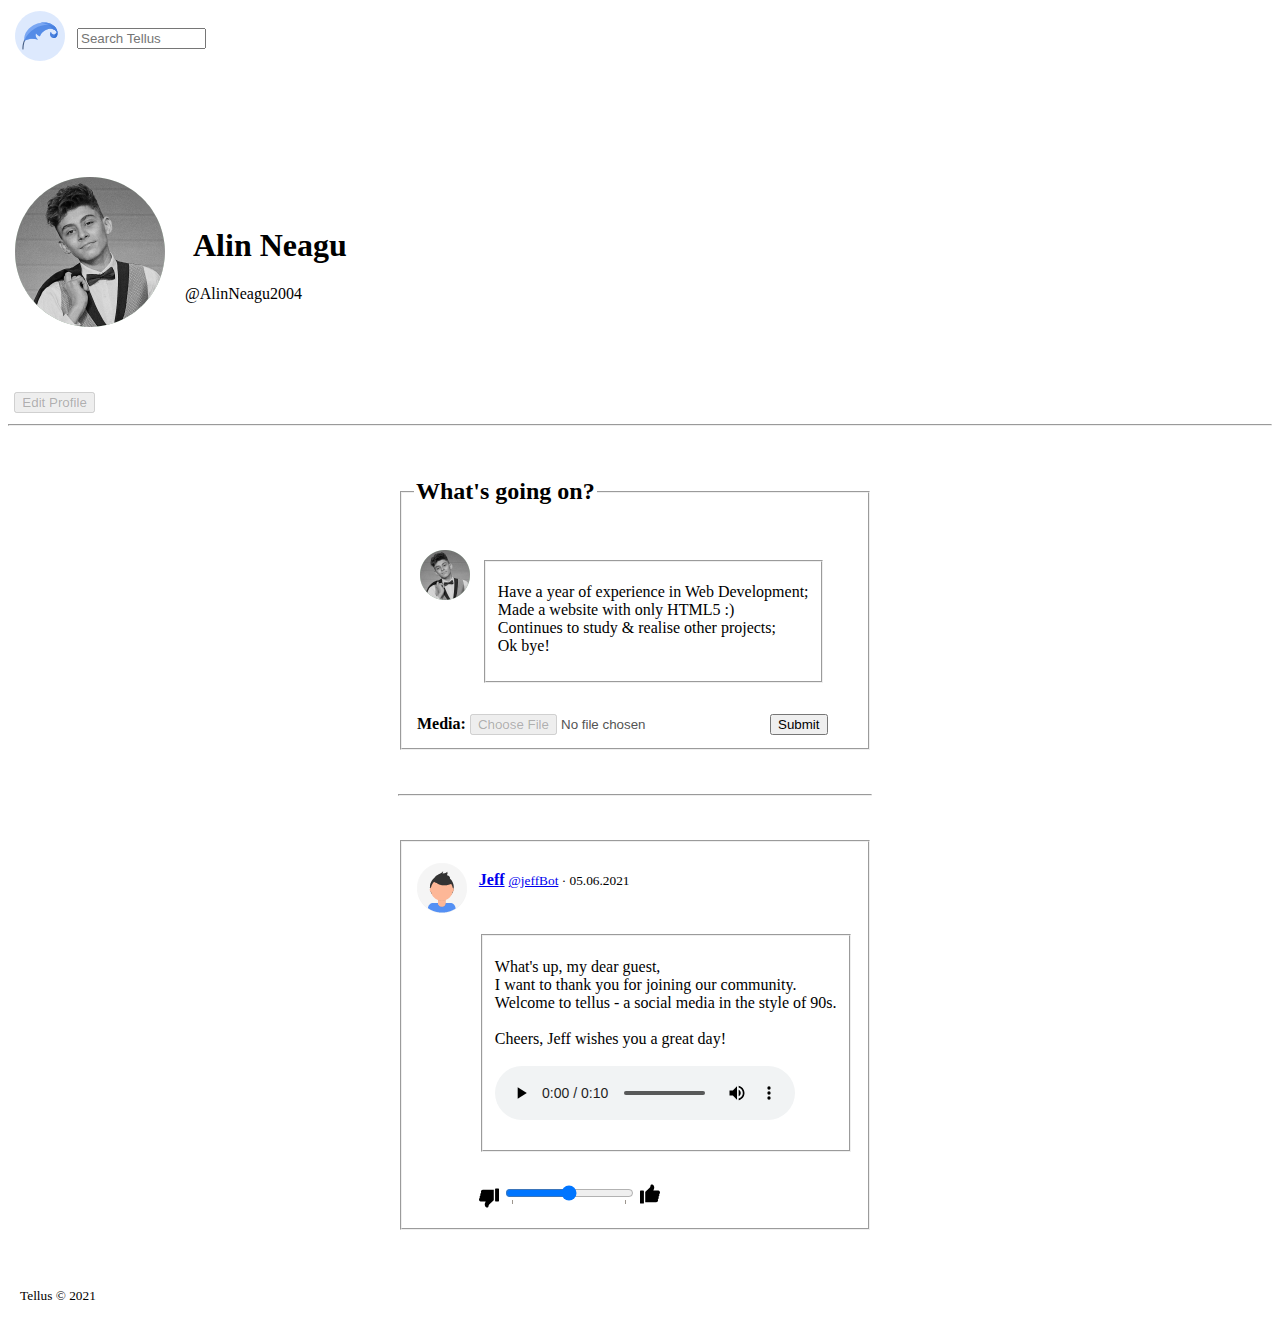
<file: Tellus-HTML-master/profile/alinneagu.html>
<!DOCTYPE html>
<html lang="en">

<head>
  <meta charset="UTF-8">
  <meta http-equiv="X-UA-Compatible" content="IE=edge">
  <meta name="viewport" content="width=device-width, initial-scale=1.0">
  <title>Alin Neagu | Tellus</title>
  <link rel="icon" href="images/favicon.ico">
  <meta name="author" content="Alin Neagu">
  <meta name="keywords"
    content="tellus, tellus-html, html5, html, hypertext markup language, web development, challenge, only html, social network, social media, alin neagu">
</head>

<body>
  <header>
    <table>
      <tr>
        <td>
          &nbsp;<a href="#home_section"><img src="images/logo2.svg" alt="logo" width="50"></a>
        </td>
        <td>
          <form action="jeff.html">
            &nbsp;&nbsp;<input type="search" id="search" name="search" placeholder="Search Tellus"
              pattern="jeffbot|Jeffbot|jeffBot|JeffBot"
              title="This username does not exist or you are already on this profile." size="13">
          </form>
        </td>
      </tr>
    </table>
  </header>

  <br><br><br><br><br>

  <main>
    <section>
      <table>
        <tr>
          <td>
            <p>&nbsp;<img src="images/profile.png" alt="profile" width="150" height="150"></p>
          </td>
          <td>
            <h1>&nbsp;&nbsp;&nbsp;Alin Neagu</h1>
            &nbsp;&nbsp;&nbsp;&nbsp;@AlinNeagu2004
          </td>
        </tr>
      </table>
    </section>

    <br><br>

    <nav>
      <table>
        <tr>
          <td>
            <sub>
              &nbsp;<button disabled>Edit Profile</button>
            </sub>
          </td>
        </tr>
      </table>

    </nav>

    <hr>
    <br>

    <section id="home_section">
      <table>
        <tr>
          <td>

            <picture>
              <source media="(max-width: 540px)" srcset="images/blank.png">
              <source media="(max-width: 545px)" srcset="images/responsive/123.png">
              <source media="(max-width: 550px)" srcset="images/responsive/122.png">
              <source media="(max-width: 555px)" srcset="images/responsive/121.png">
              <source media="(max-width: 560px)" srcset="images/responsive/120.png">
              <source media="(max-width: 570px)" srcset="images/responsive/119.png">
              <source media="(max-width: 580px)" srcset="images/responsive/118.png">
              <source media="(max-width: 590px)" srcset="images/responsive/117.png">
              <source media="(max-width: 600px)" srcset="images/responsive/116.png">
              <source media="(max-width: 610px)" srcset="images/responsive/115.png">
              <source media="(max-width: 620px)" srcset="images/responsive/114.png">
              <source media="(max-width: 630px)" srcset="images/responsive/113.png">
              <source media="(max-width: 640px)" srcset="images/responsive/112.png">
              <source media="(max-width: 650px)" srcset="images/responsive/111.png">
              <source media="(max-width: 660px)" srcset="images/responsive/110.png">
              <source media="(max-width: 670px)" srcset="images/responsive/109.png">
              <source media="(max-width: 690px)" srcset="images/responsive/108.png">
              <source media="(max-width: 710px)" srcset="images/responsive/107.png">
              <source media="(max-width: 730px)" srcset="images/responsive/106.png">
              <source media="(max-width: 750px)" srcset="images/responsive/105.png">
              <source media="(max-width: 770px)" srcset="images/responsive/104.png">
              <source media="(max-width: 790px)" srcset="images/responsive/103.png">
              <source media="(max-width: 810px)" srcset="images/responsive/102.png">
              <source media="(max-width: 830px)" srcset="images/responsive/101.png">
              <source media="(max-width: 850px)" srcset="images/responsive/100.png">
              <source media="(max-width: 870px)" srcset="images/responsive/99.png">
              <source media="(max-width: 890px)" srcset="images/responsive/98.png">
              <source media="(max-width: 910px)" srcset="images/responsive/97.png">
              <source media="(max-width: 930px)" srcset="images/responsive/96.png">
              <source media="(max-width: 950px)" srcset="images/responsive/95.png">
              <source media="(max-width: 970px)" srcset="images/responsive/94.png">
              <source media="(max-width: 990px)" srcset="images/responsive/93.png">
              <source media="(max-width: 1010px)" srcset="images/responsive/92.png">
              <source media="(max-width: 1030px)" srcset="images/responsive/91.png">
              <source media="(max-width: 1050px)" srcset="images/responsive/90.png">
              <source media="(max-width: 1070px)" srcset="images/responsive/89.png">
              <source media="(max-width: 1090px)" srcset="images/responsive/88.png">
              <source media="(max-width: 1110px)" srcset="images/responsive/87.png">
              <source media="(max-width: 1130px)" srcset="images/responsive/86.png">
              <source media="(max-width: 1150px)" srcset="images/responsive/85.png">
              <source media="(max-width: 1170px)" srcset="images/responsive/84.png">
              <source media="(max-width: 1190px)" srcset="images/responsive/83.png">
              <source media="(max-width: 1210px)" srcset="images/responsive/82.png">
              <source media="(max-width: 1230px)" srcset="images/responsive/81.png">
              <source media="(max-width: 1250px)" srcset="images/responsive/80.png">
              <source media="(max-width: 1270px)" srcset="images/responsive/79.png">
              <source media="(max-width: 1290px)" srcset="images/responsive/78.png">
              <source media="(max-width: 1310px)" srcset="images/responsive/77.png">
              <source media="(max-width: 1330px)" srcset="images/responsive/76.png">
              <source media="(max-width: 1350px)" srcset="images/responsive/75.png">
              <source media="(max-width: 1370px)" srcset="images/responsive/74.png">
              <source media="(max-width: 1390px)" srcset="images/responsive/73.png">
              <source media="(max-width: 1410px)" srcset="images/responsive/72.png">
              <source media="(max-width: 1430px)" srcset="images/responsive/71.png">
              <source media="(max-width: 1450px)" srcset="images/responsive/70.png">
              <source media="(max-width: 1470px)" srcset="images/responsive/69.png">
              <source media="(max-width: 1490px)" srcset="images/responsive/68.png">
              <source media="(max-width: 1510px)" srcset="images/representation/13.png">
              <source media="(max-width: 1530px)" srcset="images/representation/12.png">
              <source media="(max-width: 1550px)" srcset="images/representation/11.png">
              <source media="(max-width: 1570px)" srcset="images/representation/10.png">
              <source media="(max-width: 1620px)" srcset="images/representation/9.png">
              <source media="(max-width: 1670px)" srcset="images/representation/8.png">
              <source media="(max-width: 1700px)" srcset="images/representation/7.png">
              <source media="(max-width: 1750px)" srcset="images/representation/6.png">
              <source media="(max-width: 1800px)" srcset="images/representation/5.png">
              <source media="(max-width: 1850px)" srcset="images/representation/4.png">
              <source media="(max-width: 1950px)" srcset="images/representation/3.png">
              <source media="(max-width: 2050px)" srcset="images/representation/2.png">
              <source media="(max-width: 2250px)" srcset="images/representation/1.png">
              <source media="(max-width: 2561px)" srcset="images/blank.png">
              <img src="images/blank.png" alt="blank">
            </picture>

          </td>
          <td>
            <table>
              <tr>
                <td>

                  <fieldset>
                    <legend>
                      <h2>What's going on?</h2>
                    </legend>
                    <table>
                      <tr>
                        <td colspan="2">
                          <table>
                            <tr>
                              <td>
                                <header>
                                  <pre>
<a href="alinneagu.html"><img src="images/profile1.png" alt="profile" width="50"></a>&nbsp;
&nbsp;
&nbsp;
&nbsp;
&nbsp;
&nbsp;
&nbsp;
</pre>
                                </header>
                              </td>
                              <td>
                                <fieldset>
                                  <p>
                                    Have a year of experience in Web Development;<br>
                                    Made a website with only HTML5 :)<br>
                                    Continues to study & realise other projects;<br>
                                    Ok bye!
                                  </p>
                                </fieldset>
                              </td>
                            </tr>
                          </table>
                        </td>
                      </tr>
                      <tr>
                        <td>
                          <label for="file"><strong>Media: </strong>
                            <input type="file" id="file" name="file" disabled>
                          </label>
                        </td>
                        <td>
                          <form action="alinneagu1.html" dir="rtl">
                            <input type="submit" value="Submit">
                          </form>
                        </td>
                      </tr>
                    </table>
                  </fieldset>

                  <br><br>
                  <hr>
                  <br><br>

                  <fieldset>
                    <table>
                      <tr>
                        <td rowspan="3">
                          <header>
                            <pre>
<a href="jeff.html"><img src="images/jeff1.png" alt="jeff-profile" width="50"></a>&nbsp;
&nbsp;
&nbsp;
&nbsp;
&nbsp;
&nbsp;
&nbsp;
&nbsp;
&nbsp;
&nbsp;
&nbsp;
&nbsp;
&nbsp;
&nbsp;
&nbsp;
&nbsp;
&nbsp;
&nbsp;
&nbsp;
&nbsp;
</pre>
                          </header>
                        </td>
                        <td>
                          <p><strong><a href="jeff.html">Jeff</a></strong> <small><a href="jeff.html">@jeffBot</a>
                              ·
                              <time datetime="2021-06-05">05.06.2021</time></small>
                          </p>
                        </td>
                      </tr>
                      <tr>
                        <td>
                          <fieldset>
                            <p>
                              What's up, my dear guest, <br>
                              I want to thank you for joining
                              our community. <br>
                              Welcome to tellus - a social media
                              in the style of 90s. <br><br>
                              Cheers,
                              Jeff wishes you a great day!
                              <br><br>
                              <audio controls>
                                <source src="images/jeff-media.mp3">
                              </audio>
                            </p>
                          </fieldset>
                        </td>
                      </tr>
                      <tr>
                        <td>
                          <footer>
                            <sub><img src="images/dislike.svg" alt="dislike" width="20"></sub>
                            <input type="range" list="tickmarks" min="0" max="10" step="5">
                            <img src="images/like.svg" alt="like" width="20">
                            <datalist id="tickmarks">
                              <option value="0"></option>
                              <option value="10"></option>
                            </datalist>
                          </footer>
                        </td>
                      </tr>
                    </table>
                  </fieldset>

                </td>
              </tr>
            </table>
          </td>
          <td>

            <picture>
              <source media="(min-width: 2561px)" srcset="images/blank.png">
              <source media="(min-width: 1491px)" srcset="images/representation/01.png">
              <img src="images/blank.png" alt="blank">
            </picture>

          </td>
        </tr>
      </table>
    </section>
  </main>

  <br><br>

  <footer>
    <p>&nbsp;&nbsp;&nbsp;<sup>Tellus &copy; 2021</sup></p>
  </footer>

</body>

</html>
</file>
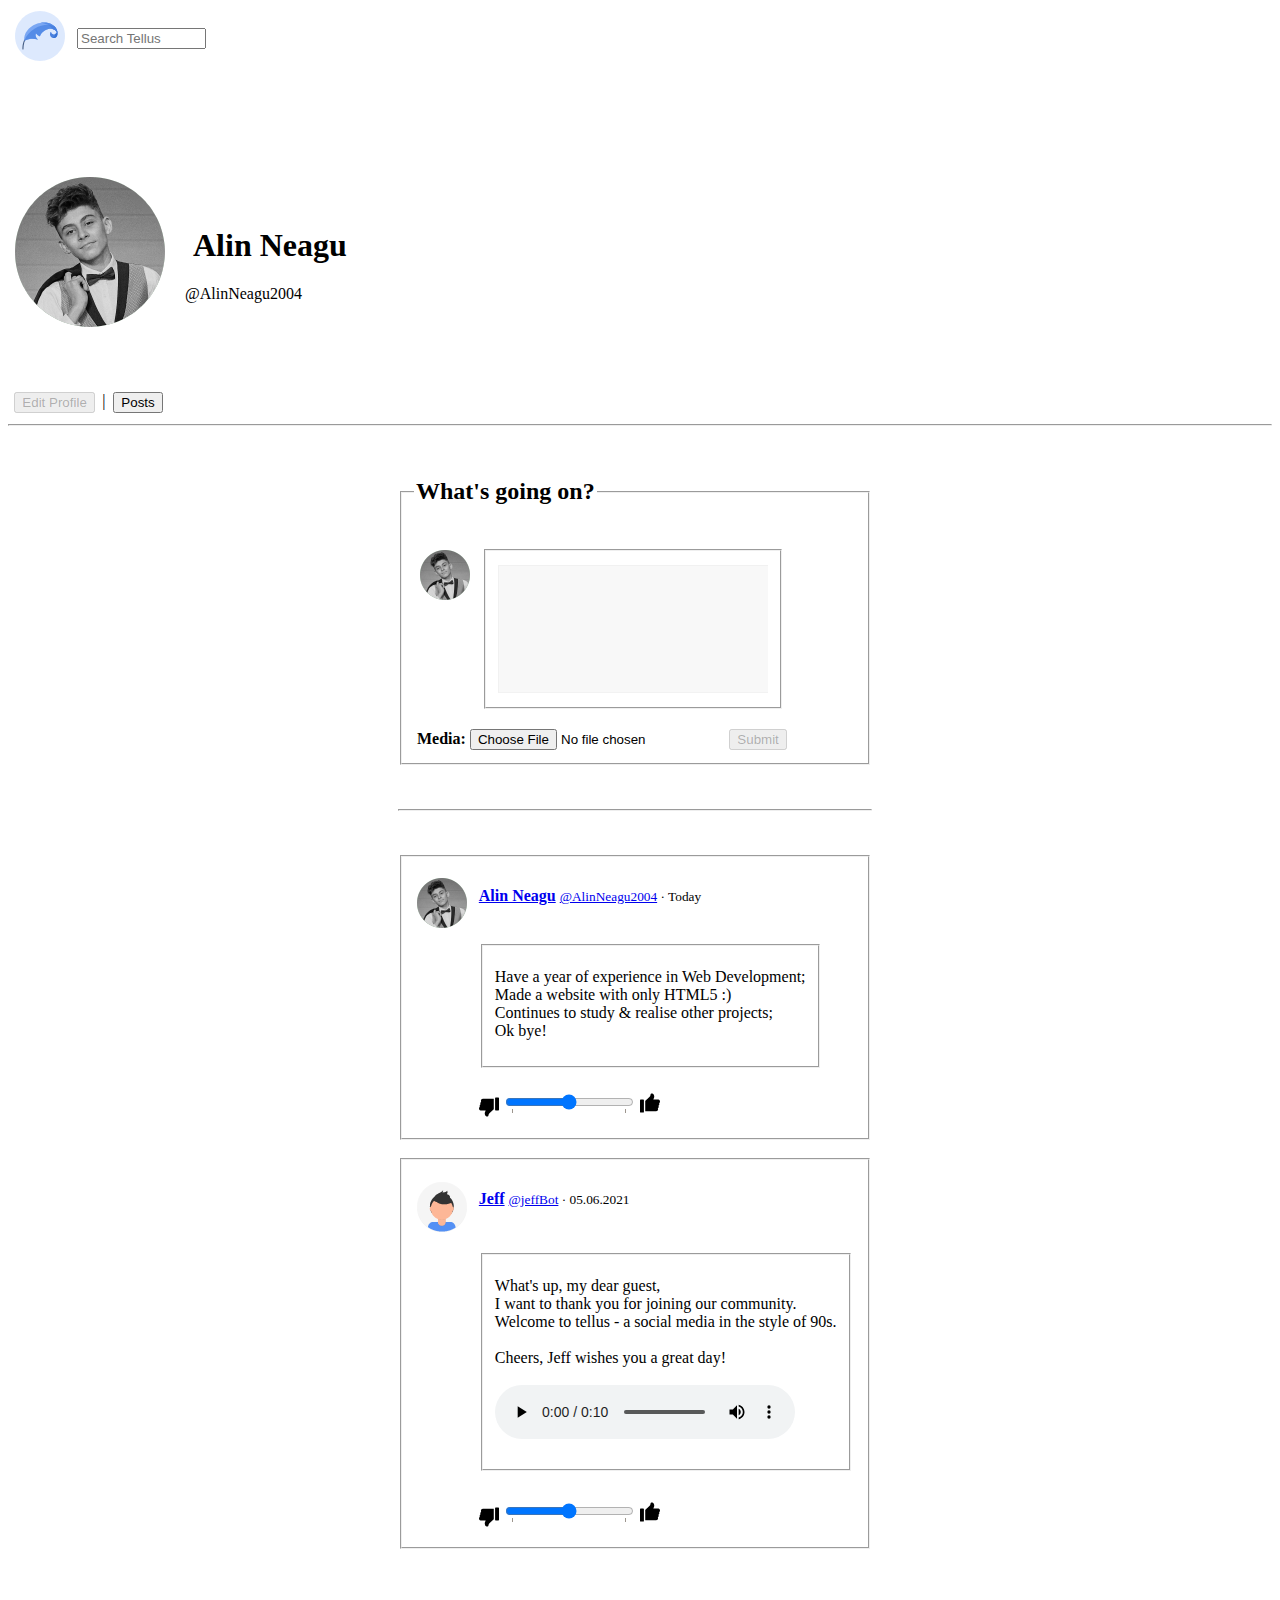
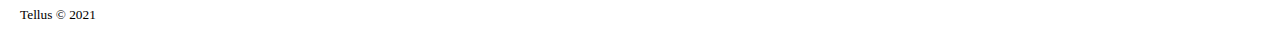
<file: Tellus-HTML-master/profile/alinneagu1.html>
<!DOCTYPE html>
<html lang="en">

<head>
  <meta charset="UTF-8">
  <meta http-equiv="X-UA-Compatible" content="IE=edge">
  <meta name="viewport" content="width=device-width, initial-scale=1.0">
  <title>Alin Neagu | Tellus</title>
  <link rel="icon" href="images/favicon.ico">
  <meta name="author" content="Alin Neagu">
  <meta name="keywords"
    content="tellus, tellus-html, html5, html, hypertext markup language, web development, challenge, only html, social network, social media, alin neagu">
</head>

<body>
  <header>
    <table>
      <tr>
        <td>
          &nbsp;<a href="#home_section"><img src="images/logo2.svg" alt="logo" width="50"></a>
        </td>
        <td>
          <form action="jeff1.html">
            &nbsp;&nbsp;<input type="search" id="search" name="search" placeholder="Search Tellus"
              pattern="jeffbot|Jeffbot|jeffBot|JeffBot"
              title="This username does not exist or you are already on this profile." size="13">
          </form>
        </td>
      </tr>
    </table>
  </header>

  <br><br><br><br><br>

  <main>
    <section>
      <table>
        <tr>
          <td>
            <p>&nbsp;<img src="images/profile.png" alt="profile" width="150" height="150"></p>
          </td>
          <td>
            <h1>&nbsp;&nbsp;&nbsp;Alin Neagu</h1>
            &nbsp;&nbsp;&nbsp;&nbsp;@AlinNeagu2004
          </td>
        </tr>
      </table>
    </section>

    <br><br>

    <nav>
      <table>
        <tr>
          <td>
            <sub>
              &nbsp;<button disabled>Edit Profile</button>&nbsp;
            </sub>
          </td>
          <td>
            |&nbsp;
          </td>
          <td>
            <form action="alinneagu-posts.html">
              <sub>
                <button>Posts</button>
              </sub>
            </form>
          </td>
        </tr>
      </table>
    </nav>

    <hr>
    <br>

    <section id="home_section">
      <table>
        <tr>
          <td>

            <picture>
              <source media="(max-width: 540px)" srcset="images/blank.png">
              <source media="(max-width: 545px)" srcset="images/responsive/123.png">
              <source media="(max-width: 550px)" srcset="images/responsive/122.png">
              <source media="(max-width: 555px)" srcset="images/responsive/121.png">
              <source media="(max-width: 560px)" srcset="images/responsive/120.png">
              <source media="(max-width: 570px)" srcset="images/responsive/119.png">
              <source media="(max-width: 580px)" srcset="images/responsive/118.png">
              <source media="(max-width: 590px)" srcset="images/responsive/117.png">
              <source media="(max-width: 600px)" srcset="images/responsive/116.png">
              <source media="(max-width: 610px)" srcset="images/responsive/115.png">
              <source media="(max-width: 620px)" srcset="images/responsive/114.png">
              <source media="(max-width: 630px)" srcset="images/responsive/113.png">
              <source media="(max-width: 640px)" srcset="images/responsive/112.png">
              <source media="(max-width: 650px)" srcset="images/responsive/111.png">
              <source media="(max-width: 660px)" srcset="images/responsive/110.png">
              <source media="(max-width: 670px)" srcset="images/responsive/109.png">
              <source media="(max-width: 690px)" srcset="images/responsive/108.png">
              <source media="(max-width: 710px)" srcset="images/responsive/107.png">
              <source media="(max-width: 730px)" srcset="images/responsive/106.png">
              <source media="(max-width: 750px)" srcset="images/responsive/105.png">
              <source media="(max-width: 770px)" srcset="images/responsive/104.png">
              <source media="(max-width: 790px)" srcset="images/responsive/103.png">
              <source media="(max-width: 810px)" srcset="images/responsive/102.png">
              <source media="(max-width: 830px)" srcset="images/responsive/101.png">
              <source media="(max-width: 850px)" srcset="images/responsive/100.png">
              <source media="(max-width: 870px)" srcset="images/responsive/99.png">
              <source media="(max-width: 890px)" srcset="images/responsive/98.png">
              <source media="(max-width: 910px)" srcset="images/responsive/97.png">
              <source media="(max-width: 930px)" srcset="images/responsive/96.png">
              <source media="(max-width: 950px)" srcset="images/responsive/95.png">
              <source media="(max-width: 970px)" srcset="images/responsive/94.png">
              <source media="(max-width: 990px)" srcset="images/responsive/93.png">
              <source media="(max-width: 1010px)" srcset="images/responsive/92.png">
              <source media="(max-width: 1030px)" srcset="images/responsive/91.png">
              <source media="(max-width: 1050px)" srcset="images/responsive/90.png">
              <source media="(max-width: 1070px)" srcset="images/responsive/89.png">
              <source media="(max-width: 1090px)" srcset="images/responsive/88.png">
              <source media="(max-width: 1110px)" srcset="images/responsive/87.png">
              <source media="(max-width: 1130px)" srcset="images/responsive/86.png">
              <source media="(max-width: 1150px)" srcset="images/responsive/85.png">
              <source media="(max-width: 1170px)" srcset="images/responsive/84.png">
              <source media="(max-width: 1190px)" srcset="images/responsive/83.png">
              <source media="(max-width: 1210px)" srcset="images/responsive/82.png">
              <source media="(max-width: 1230px)" srcset="images/responsive/81.png">
              <source media="(max-width: 1250px)" srcset="images/responsive/80.png">
              <source media="(max-width: 1270px)" srcset="images/responsive/79.png">
              <source media="(max-width: 1290px)" srcset="images/responsive/78.png">
              <source media="(max-width: 1310px)" srcset="images/responsive/77.png">
              <source media="(max-width: 1330px)" srcset="images/responsive/76.png">
              <source media="(max-width: 1350px)" srcset="images/responsive/75.png">
              <source media="(max-width: 1370px)" srcset="images/responsive/74.png">
              <source media="(max-width: 1390px)" srcset="images/responsive/73.png">
              <source media="(max-width: 1410px)" srcset="images/responsive/72.png">
              <source media="(max-width: 1430px)" srcset="images/responsive/71.png">
              <source media="(max-width: 1450px)" srcset="images/responsive/70.png">
              <source media="(max-width: 1470px)" srcset="images/responsive/69.png">
              <source media="(max-width: 1490px)" srcset="images/responsive/68.png">
              <source media="(max-width: 1510px)" srcset="images/representation/13.png">
              <source media="(max-width: 1530px)" srcset="images/representation/12.png">
              <source media="(max-width: 1550px)" srcset="images/representation/11.png">
              <source media="(max-width: 1570px)" srcset="images/representation/10.png">
              <source media="(max-width: 1620px)" srcset="images/representation/9.png">
              <source media="(max-width: 1670px)" srcset="images/representation/8.png">
              <source media="(max-width: 1700px)" srcset="images/representation/7.png">
              <source media="(max-width: 1750px)" srcset="images/representation/6.png">
              <source media="(max-width: 1800px)" srcset="images/representation/5.png">
              <source media="(max-width: 1850px)" srcset="images/representation/4.png">
              <source media="(max-width: 1950px)" srcset="images/representation/3.png">
              <source media="(max-width: 2050px)" srcset="images/representation/2.png">
              <source media="(max-width: 2250px)" srcset="images/representation/1.png">
              <source media="(max-width: 2561px)" srcset="images/blank.png">
              <img src="images/blank.png" alt="blank">
            </picture>

          </td>
          <td>
            <table>
              <tr>
                <td>

                  <fieldset>
                    <legend>
                      <h2>What's going on?</h2>
                    </legend>
                    <table>
                      <tr>
                        <td colspan="2">
                          <table>
                            <tr>
                              <td>
                                <header>
                                  <pre>
<a href="alinneagu1.html"><img src="images/profile1.png" alt="profile" width="50"></a>&nbsp;
&nbsp;
&nbsp;
&nbsp;
&nbsp;
&nbsp;
&nbsp;
&nbsp;
</pre>
                                </header>
                              </td>
                              <td>
                                <fieldset>
                                  <img src="images/textarea.png" alt="posting" width="270">
                                </fieldset>
                              </td>
                            </tr>
                          </table>
                        </td>
                      </tr>
                      <tr>
                        <td>
                          <label for="file"><strong>Media: </strong>
                            <input type="file" id="file" name="file" accept=".jpg, .jpeg, .png">
                          </label>
                        </td>
                        <td>
                          <form dir="rtl">
                            <input type="submit" value="Submit" disabled>
                          </form>
                        </td>
                      </tr>
                    </table>
                  </fieldset>

                  <br><br>
                  <hr>
                  <br><br>

                  <fieldset>
                    <table>
                      <tr>
                        <td rowspan="3">
                          <header>
                            <pre>
<a href="alinneagu1.html"><img src="images/profile1.png" alt="alinneagu-profile" width="50"></a>&nbsp;
&nbsp;
&nbsp;
&nbsp;
&nbsp;
&nbsp;
&nbsp;
&nbsp;
&nbsp;
&nbsp;
&nbsp;
&nbsp;
&nbsp;
</pre>
                          </header>
                        </td>
                        <td>
                          <p><strong><a href="alinneagu1.html">Alin Neagu</a></strong> <small><a
                                href="alinneagu1.html">@AlinNeagu2004</a> ·
                              Today</small></p>
                        </td>
                      </tr>
                      <tr>
                        <td>
                          <fieldset>
                            <p>
                              Have a year of experience in Web Development;<br>
                              Made a website with only HTML5 :)<br>
                              Continues to study & realise other projects;<br>
                              Ok bye!
                            </p>
                          </fieldset>
                        </td>
                      </tr>
                      <tr>
                        <td>
                          <footer>
                            <sub><img src="images/dislike.svg" alt="dislike" width="20"></sub>
                            <input type="range" list="tickmarks" min="0" max="10" step="5">
                            <img src="images/like.svg" alt="like" width="20">
                            <datalist id="tickmarks">
                              <option value="0"></option>
                              <option value="10"></option>
                            </datalist>
                          </footer>
                        </td>
                      </tr>
                    </table>
                  </fieldset>

                  <br>

                  <fieldset>
                    <table>
                      <tr>
                        <td rowspan="3">
                          <header>
                            <pre>
<a href="jeff1.html"><img src="images/jeff1.png" alt="jeff-profile" width="50"></a>&nbsp;
&nbsp;
&nbsp;
&nbsp;
&nbsp;
&nbsp;
&nbsp;
&nbsp;
&nbsp;
&nbsp;
&nbsp;
&nbsp;
&nbsp;
&nbsp;
&nbsp;
&nbsp;
&nbsp;
&nbsp;
&nbsp;
&nbsp;
</pre>
                          </header>
                        </td>
                        <td>
                          <p><strong><a href="jeff1.html">Jeff</a></strong> <small><a href="jeff1.html">@jeffBot</a>
                              ·
                              <time datetime="2021-06-05">05.06.2021</time></small>
                          </p>
                        </td>
                      </tr>
                      <tr>
                        <td>
                          <fieldset>
                            <p>
                              What's up, my dear guest, <br>
                              I want to thank you for joining
                              our community. <br>
                              Welcome to tellus - a social media
                              in the style of 90s. <br><br>
                              Cheers,
                              Jeff wishes you a great day!
                              <br><br>
                              <audio controls>
                                <source src="images/jeff-media.mp3">
                              </audio>
                            </p>
                          </fieldset>
                        </td>
                      </tr>
                      <tr>
                        <td>
                          <footer>
                            <sub><img src="images/dislike.svg" alt="dislike" width="20"></sub>
                            <input type="range" list="tickmarks1" min="0" max="10" step="5">
                            <img src="images/like.svg" alt="like" width="20">
                            <datalist id="tickmarks1">
                              <option value="0"></option>
                              <option value="10"></option>
                            </datalist>
                          </footer>
                        </td>
                      </tr>
                    </table>
                  </fieldset>

                </td>
              </tr>
            </table>
          </td>
          <td>

            <picture>
              <source media="(min-width: 2561px)" srcset="images/blank.png">
              <source media="(min-width: 1491px)" srcset="images/representation/01.png">
              <img src="images/blank.png" alt="blank">
            </picture>

          </td>
        </tr>
      </table>
    </section>
  </main>

  <br><br>

  <footer>
    <p>&nbsp;&nbsp;&nbsp;<sup>Tellus &copy; 2021</sup></p>
  </footer>

</body>

</html>
</file>
<file: E-Commerce-website-using-html-css-Js-master/web1/style.css>
@import url(http://fonts.googleapis.com/css?family=PT+Serif:400,700,400italic);
$itemGrow: 1.2;
$duration: 250ms;


*{
	margin:0;
	padding: 0;
}

#nav-bar
{
	position:sticky;
	top: 0;
	z-index: 10;
	
	
}

/* Add a black background color to the top navigation bar */
.topnav 
{
  	overflow: hidden;
	
 	
}

/* Style the links inside the navigation bar */
.topnav a 
{
  float: left;
  display: block;
  color: black;
  text-align: center;
  padding: 26px 16px;
  text-decoration: none;
  font-size: 17px;
  
}

/* Change the color of links on hover */
.topnav a:hover {
  background-color: #ddd;
  color: black;
}

/* Style the "active" element to highlight the current page */
.topnav a.active {
  background-color: #00CDCD;
  
}

.navbarNav ul .li
{
	color: white;
	background-color: black;
}

.topnav a 
{
  	background-color: white;
	font-size: 20px;
  
}
.navbar-brand img
{
	height:100px;
	padding-left:0;
	
}

.navbar-nav li
{
	padding: 0 10px;
}

.navbar-nav li a
{
	float: right;
	text-align: left;
	font-size: 20px;
	
	background-color: #00CDCD;
	
  	
	
}


#nav-bar ul li a:hover
{
	color:#007bff!important;
}

.navbar
{
	background-color: #00CDCD;
	margin-bottom: 20px;
	
}

.navbar-toggler
{
	border: none;
	
}

.navbar-link
{
	color:#555!important;
	font-weight:600;
	font-size:16px;
}


#Slider
{
	
	width: auto;
	height: 240px;;
}



/*-----product images------*/
.featured-categories
{
	margin: 50px 0;
	
}

.featured-categories img
{
	width: 100%;
	padding: 20px 0;
	transition: 1s;
	cursor: pointer;
	height: 240px;
}

.featured-categories img:hover
{
	transform: scale(1.1)
}

/*---on sale---*/
.title-box
{
	background: #00CDCD;
	color: #fff;
	width: 180px;
	padding: 4px 10px;
	height: 40px;
	margin-bottom: 30px;
	display: flex;
	margin-top: 70px;
}



.title-box h2
{
	font-size: 24px;	
}
.title-box::after
{
	content: '';
	border-top: 40px #00cdcd;
	border-right: 50px solid transparent;
	position: absolute;
	display: flex;
	margin-top: -4px;
	margin-left: 170px;
}

h1, h2, h3, h4, h5, h6 {
	font-weight: normal;
	font-size: 50%;
}

#site {
	max-width: 960px;
	margin: 0 auto;
	padding: 0 1em;
}



/*-----product-top css-------*/

.product-top img
{
	width: 100%;
	height: 300px;
}
.overlay-right
{
	display: block;
	opacity: 0;
	position: absolute;
	top: 10%;
	margin-left: 0;
	width: 70px;
	margin-bottom: 5%;
	margin-top: 5%;
	
}
.overlay-right .fa
{
	cursor: pointer;
	background-color: #fff;
	color: #000;
	height: 35px;
	width: 35px;
	font-size: 20px;
	padding: 7px;
	margin-bottom: 5%;
	margin-top: 10px;;
	 

}
.overlay-right .btn-secondary
{
	background: none !important;
	border: none !important;
	box-shadow: none !important;
}
.product-top:hover .overlay-right
{
	opacity: 1;
	margin-left: 5%;
	transition: 0.5s;
}

.product-bottom h3
{
	font-size: 28px;
	padding-bottom: 10px; 
}

#masthead {
	margin-top: 3em;
	padding: 2em 0 0.5em 0;
	border-bottom: 1px solid #ddd;
}

#masthead h1 {
	margin: 0;
	font-size: 3.5em;
	overflow: hidden;
	padding-left: 85px;
	min-height: 82px;
	line-height: 2.3;
	
	
	
}

.tagline {
	float: right;
	color: #00CDCD;
	font-size: 14px;
	padding-top: 3.5em;
}

#products ul {
	margin: 1.5em 0;
	padding: 0;
	list-style: none;
	overflow: hidden;
}

#products li {
	float: left;
	width: 31%;
	margin: 0 1%;
	display: block;
}

.product-image {
	width: 100%;
	padding: 20px 0;
	transition: 1s;
	cursor: pointer;
	height: 300px;
	overflow: hidden;
	
}

.product-description {
	
	
	color: black;
	border-radius: 5px;
}

.product-name {
	text-align: center;
	color: black;
	margin: 0;
	font-size: 1.4em;
	
	
	text-transform: uppercase;
	letter-spacing: 0.1em;
}

.product-price {
	width: 2.7em;
	height: 2em;
	font-size: 1.7em;
	text-align: center;
	margin-left: 90px;
	background: #fff;
	color: black;
	
}

form.add-to-cart div
{
	text-align: center;
	color: black;

	
	
}

form.add-to-cart p 
{
	text-align: center;
	
	color: #00CDCD;
}

form.add-to-cart p .btn
{
	text-align: center;
	
	color: white;
	background: red;
	margin-bottom: 40px;
}


form input.qty {
	width: 60px;
	border: 2px solid #eee;
	font: 1.5em 'PT Serif', serif;
	background: #f9f9f9;
	color: #000;
	border-radius: 3px;
	margin-left: 0.4em;
	
}

.btn{
	display: inline-block;
	background: #800;
	color: white;
	
	padding: 0.3em 1em;
	text-align: center;
	border-radius: 4px;
	border: 1px solid white;
}
 a.btn {
	display: inline-block;
	background: #cc1400;
	color: #fff;
	font: 1em 'PT Serif', serif;
	padding: 0.3em 1em;
	text-align: center;
	border-radius: 4px;
	border: 1px solid #a00;
}


#slider
{
	width: 100%;
}

#about
{
	padding-top: 50px;
	padding-bottom: 50px;
	color:#555;
}


#about .btn
{
	margin-top:20px;
	margin-bottom:30px;
	
}

.about-content
{
	padding-top: 20px;
}

.skills-bar p
{
	margin-bottom:6px;
	font-weight: 600;
}

.progress-bar
{
	border-radius:16px;
}

.progress
{
	border-radius:16px!important;
	margin-bottom: 20px;
	
}

#services
{
	background: black;
	background-size: cover;
	background-position: center;
	color:#555!important;
	background-attachment: fixed;
	padding-top:50px;
	padding-bottom: 50px;
}



#services h1
{
	text-align: center;
	color:#fff!important;
	padding-bottom: 10px;
}

#services h1::after
{
	content: '';
	background:#efefef;
	display: block;
	height:3px;
	width:170px;
	margin: 20px auto 5px;
}
#services h3
{
	font-weight: 400;
	color: white;
	margin: auto;
}
#services p
{
	font-weight: 400;
	color: white;
	margin: auto;
	margin-top: 20px;
}


#services i
{
	
	color: white;
}

.icon
{
	font-size:40px;
	margin:20px auto;
	padding: 20px;
	height: 80px;
	width:80px;
	border:1px solid #fff;
	border-radius:50%;
}

.services .col-md-4:hover{
	background:#007bff;
	cursor: pointer;
	transition: 0.7s;
	
}


/*-------team-------*/
#team
{
	padding-top: 50px;
	padding-bottom: 50px;
	color: #555;
	
}

h1
{
	text-align: center;
	color: #555!important;
	padding-bottom: 10px;
}

h1::after
{
	content:'';
	background: #007bff;
	display: block;
	height: 3px;
	width: 170px;
	margin: 20px auto 5px;
}

.profile-pic .img-box
{
	opacity: 1;
	display: block;
	position: relative;
}

.profile-pic .img-box img
{
	filter: grayscale(1);
	
}

.profile-pic .img-box img:hover
{
	filter: grayscale(0);
	cursor: pointer;
	
}

.profile-pic h2
{
	font-size: 22px;
	font-weight: bold;
	margin-top:15px;
	color: #007bff!important;
	
}

.profile-pic h3
{
	font-size: 15px;
	font-weight: bold;
	margin-top:15px;
	color: black;
	
}

#team .fa
{
	height:25px;
	width: 25px;
	color: #007bff !important;
	background: #fff;
	padding: 4px;
	border-radius: 50%;
}

.img-box ul
{
	padding: 15px 0;
	position: absolute;
	z-index: 2;
	bottom: 0;
	left: 50%;
	transform: translateX(-50%);
	opacity: 0;
}

.img-box ul li
{
	padding: 5px;
	display: inline-block;
}

.img-box:hover ul
{
	opacity: 1;
	
}

.img-box ul, .img-box ul
{
	transition: 0.5s;
}

.img-responsive
{
	height: 250px;
	width: 200px;
	margin: 0px 50px;
	
	
}


/*-------contact---------*/

#contact
{
	background: #efefef;
	padding-top: 40px;
	padding-bottom: 40px;
	color: #777;

}

.contact-form
{
	padding: 15px;
}

::placeholder
{
	color: #999!important;
}

.follow
{
	background: #fff;
	padding: 10px;
	margin: 15px;
}

.contact-info .fa
{
	margin: 10px;
	color: #007bff;
	font-weight: bold;
}











#site-info {
	height: 3em;
	width: 100%;
	line-height: 3;
	text-align: center;
	background: #00CDCD;
	position: absolute;
	color: #fff;
	left: 0;
	bottom: 0;
}

body#checkout-page #site-info {
	position: static;
}

#shopping-cart {
	margin: 1.5em 0;
}

.shopping-cart {
	border: 1px solid #ddd;
	border-collapse: collapse;
	border-spacing: 0;
	width: 100%;
	table-layout: fixed;
}

.shopping-cart th {
	font-size: 1.3em;
	padding: 0.3em;
	width: 33.3%;
	border: 1px solid #ddd;
	text-transform: uppercase;
}

.shopping-cart td {
	padding: 0.3em;
	width: 33.3%;
	border: 1px solid #ddd;
}

.shopping-cart tr:nth-child(even) {
	background: #fafafa;
},

.shopping-cart td.pdelete {
	text-align: center;
}

.pdelete a,
.pdelete a:hover {
	color: #c00;
	text-decoration: none;
	font-size: 2.5em;
	display: block;
	text-align: center;
}

#shopping-cart-actions {
	margin: 1.5em 0;
	padding: 0;
	list-style: none;
	text-align: center;
}

#shopping-cart-actions li {
	display: inline-block;
	margin-right: 1em;
}

#pricing {
	padding: 0.5em;
	margin: 1em 0;
	background: #fafafa;
}

#sub-total, #shipping {
	margin: 1.5em 0;
	text-align: right;
}

#sub-total span,
#shipping span {
	margin-left: 1em;
}

#content > h1,
#checkout-order-form h2 {
	font-size: 2em;
	text-align: center;
}

#pricing #sub-total,
#pricing #shipping {
	margin: 1em 0;
}

#checkout-order-form {
	margin: 1.5em 0;
}

#checkout-order-form fieldset {
	border: 1px solid #ddd;
	border-radius: 6px;
	padding: 1em;
	margin-bottom: 1.3em;
}

#checkout-order-form legend {
	padding: 0.3em;
	background: #fafafa;
	font-weight: bold;
}

#checkout-order-form div {
	margin-bottom: 1em;
}

#checkout-order-form label {
	display: block;
	font-weight: bold;
	margin-bottom: 0.3em;
	text-align: left;
}

#checkout-order-form input[type="text"] {
	width: 200px;
	display: block;
	background: #fff;
	border: 1px solid #ddd;
	border-radius: 4px;
	padding: 0.1em;
}

#checkout-order-form select {
	width: 200px;
	display: block;
}

.message {
	display: block;
	margin: 0.5em 0;
	color: red;
}

#user-details {
	margin: 1.5em 0;
}

#user-details > h2 {
	text-align: center;
	font-size: 2em;
}

#user-details-content {
	margin: 1.5em 0;
	padding: 1em;
	border: 1px solid #ddd;
	border-radius: 6px;
	overflow: hidden;
}

#user-details-content .detail {
	float: left;
	width: 46%;
}

#user-details-content .detail.right {
	float: right;
}

#user-details-content .detail > h2 {
	text-align: center;
	font-size: 1.6em;
	margin-bottom: 0.5em;
}

#user-details-content ul {
	margin: 0 0 1em 0;
	padding: 0;
	list-style: none;
}

#user-details-content li {
	display: block;
	margin-bottom: 0.5em;
	padding-bottom: 0.3em;
	border-bottom: 1px solid #ddd;
}

#paypal-form {
	margin: 1.5em 0;
}
</file>
<file: Bank-website-master/css/style.css>
/*! normalize.css v8.0.1 | MIT License | github.com/necolas/normalize.css */
/* Document
   ========================================================================== */
/**
 * 1. Correct the line height in all browsers.
 * 2. Prevent adjustments of font size after orientation changes in iOS.
 */
@import url("https://fonts.googleapis.com/css2?family=Public+Sans:wght@300;400&display=swap");
html {
  line-height: 1.15;
  /* 1 */
  -webkit-text-size-adjust: 100%;
  /* 2 */ }

/* Sections
     ========================================================================== */
/**
   * Remove the margin in all browsers.
   */
body {
  margin: 0; }

/**
   * Render the `main` element consistently in IE.
   */
main {
  display: block; }

/**
   * Correct the font size and margin on `h1` elements within `section` and
   * `article` contexts in Chrome, Firefox, and Safari.
   */
h1 {
  font-size: 2em;
  margin: 0.67em 0; }

/* Grouping content
     ========================================================================== */
/**
   * 1. Add the correct box sizing in Firefox.
   * 2. Show the overflow in Edge and IE.
   */
hr {
  box-sizing: content-box;
  /* 1 */
  height: 0;
  /* 1 */
  overflow: visible;
  /* 2 */ }

/**
   * 1. Correct the inheritance and scaling of font size in all browsers.
   * 2. Correct the odd `em` font sizing in all browsers.
   */
pre {
  font-family: monospace, monospace;
  /* 1 */
  font-size: 1em;
  /* 2 */ }

/* Text-level semantics
     ========================================================================== */
/**
   * Remove the gray background on active links in IE 10.
   */
a {
  background-color: transparent; }

/**
   * 1. Remove the bottom border in Chrome 57-
   * 2. Add the correct text decoration in Chrome, Edge, IE, Opera, and Safari.
   */
abbr[title] {
  border-bottom: none;
  /* 1 */
  text-decoration: underline;
  /* 2 */
  text-decoration: underline dotted;
  /* 2 */ }

/**
   * Add the correct font weight in Chrome, Edge, and Safari.
   */
b,
strong {
  font-weight: bolder; }

/**
   * 1. Correct the inheritance and scaling of font size in all browsers.
   * 2. Correct the odd `em` font sizing in all browsers.
   */
code,
kbd,
samp {
  font-family: monospace, monospace;
  /* 1 */
  font-size: 1em;
  /* 2 */ }

/**
   * Add the correct font size in all browsers.
   */
small {
  font-size: 80%; }

/**
   * Prevent `sub` and `sup` elements from affecting the line height in
   * all browsers.
   */
sub,
sup {
  font-size: 75%;
  line-height: 0;
  position: relative;
  vertical-align: baseline; }

sub {
  bottom: -0.25em; }

sup {
  top: -0.5em; }

/* Embedded content
     ========================================================================== */
/**
   * Remove the border on images inside links in IE 10.
   */
img {
  border-style: none; }

/* Forms
     ========================================================================== */
/**
   * 1. Change the font styles in all browsers.
   * 2. Remove the margin in Firefox and Safari.
   */
button,
input,
optgroup,
select,
textarea {
  font-family: inherit;
  /* 1 */
  font-size: 100%;
  /* 1 */
  line-height: 1.15;
  /* 1 */
  margin: 0;
  /* 2 */ }

/**
   * Show the overflow in IE.
   * 1. Show the overflow in Edge.
   */
button,
input {
  /* 1 */
  overflow: visible; }

/**
   * Remove the inheritance of text transform in Edge, Firefox, and IE.
   * 1. Remove the inheritance of text transform in Firefox.
   */
button,
select {
  /* 1 */
  text-transform: none; }

/**
   * Correct the inability to style clickable types in iOS and Safari.
   */
button,
[type="button"],
[type="reset"],
[type="submit"] {
  -webkit-appearance: button; }

/**
   * Remove the inner border and padding in Firefox.
   */
button::-moz-focus-inner,
[type="button"]::-moz-focus-inner,
[type="reset"]::-moz-focus-inner,
[type="submit"]::-moz-focus-inner {
  border-style: none;
  padding: 0; }

/**
   * Restore the focus styles unset by the previous rule.
   */
button:-moz-focusring,
[type="button"]:-moz-focusring,
[type="reset"]:-moz-focusring,
[type="submit"]:-moz-focusring {
  outline: 1px dotted ButtonText; }

/**
   * Correct the padding in Firefox.
   */
fieldset {
  padding: 0.35em 0.75em 0.625em; }

/**
   * 1. Correct the text wrapping in Edge and IE.
   * 2. Correct the color inheritance from `fieldset` elements in IE.
   * 3. Remove the padding so developers are not caught out when they zero out
   *    `fieldset` elements in all browsers.
   */
legend {
  box-sizing: border-box;
  /* 1 */
  color: inherit;
  /* 2 */
  display: table;
  /* 1 */
  max-width: 100%;
  /* 1 */
  padding: 0;
  /* 3 */
  white-space: normal;
  /* 1 */ }

/**
   * Add the correct vertical alignment in Chrome, Firefox, and Opera.
   */
progress {
  vertical-align: baseline; }

/**
   * Remove the default vertical scrollbar in IE 10+.
   */
textarea {
  overflow: auto; }

/**
   * 1. Add the correct box sizing in IE 10.
   * 2. Remove the padding in IE 10.
   */
[type="checkbox"],
[type="radio"] {
  box-sizing: border-box;
  /* 1 */
  padding: 0;
  /* 2 */ }

/**
   * Correct the cursor style of increment and decrement buttons in Chrome.
   */
[type="number"]::-webkit-inner-spin-button,
[type="number"]::-webkit-outer-spin-button {
  height: auto; }

/**
   * 1. Correct the odd appearance in Chrome and Safari.
   * 2. Correct the outline style in Safari.
   */
[type="search"] {
  -webkit-appearance: textfield;
  /* 1 */
  outline-offset: -2px;
  /* 2 */ }

/**
   * Remove the inner padding in Chrome and Safari on macOS.
   */
[type="search"]::-webkit-search-decoration {
  -webkit-appearance: none; }

/**
   * 1. Correct the inability to style clickable types in iOS and Safari.
   * 2. Change font properties to `inherit` in Safari.
   */
::-webkit-file-upload-button {
  -webkit-appearance: button;
  /* 1 */
  font: inherit;
  /* 2 */ }

/* Interactive
     ========================================================================== */
/*
   * Add the correct display in Edge, IE 10+, and Firefox.
   */
details {
  display: block; }

/*
   * Add the correct display in all browsers.
   */
summary {
  display: list-item; }

/* Misc
     ========================================================================== */
/**
   * Add the correct display in IE 10+.
   */
template {
  display: none; }

/**
   * Add the correct display in IE 10.
   */
[hidden] {
  display: none; }

* {
  margin: 0;
  padding: 0;
  box-sizing: border-box; }

body {
  text-align: center;
  font-family: "Public Sans", sans-serif;
  font-weight: 300;
  line-height: 1.7em; }

img {
  display: block;
  max-width: 100%; }

h1 {
  font-size: 2.5rem;
  font-weight: 300; }

h2 {
  font-size: 2rem; }

h3 {
  font-size: 1.3rem; }

h1,
h2,
h3 {
  color: #2d314d;
  line-height: 1.3em;
  font-weight: 300; }

p {
  color: #9698a6; }

a {
  text-decoration: none; }

ul {
  list-style: none; }

.main-btn {
  color: white;
  padding: .7em 1.8em;
  border: none;
  border-radius: 30px;
  background-image: linear-gradient(to right, #31d35c 20%, #2bb7da 100%);
  transition: .3s; }

@media (min-width: 1024px) {
  body {
    text-align: left; }
    body h1 {
      font-size: 3.5rem; }
    body h2 {
      font-size: 2.5rem; }
  .main-btn:hover {
    cursor: pointer;
    background-image: linear-gradient(to right, #27fc60 20%, #2bb7da 100%); } }

.header-main {
  position: relative;
  overflow: hidden;
  padding: 0 1em 6em 1em;
  background: #FAFAFA; }

.gradient {
  opacity: .8;
  background: linear-gradient(180deg, #020206 0%, #303033 2%, white 100%); }

.main-nav {
  display: none;
  position: absolute;
  left: 50%;
  transform: translateX(-50%);
  margin: 5.5em 0;
  z-index: 4; }

.logo-menu {
  display: flex;
  justify-content: space-between;
  padding: 1.5em 2em; }

.--header {
  display: none; }

.header-main-background-mobile {
  position: absolute;
  width: 100%;
  top: 0;
  left: 0; }

.header-main-background-desktop {
  display: none; }

.telephones {
  position: relative;
  top: -8.5em;
  left: 0;
  z-index: 1;
  margin: 0 auto;
  width: 90%; }

.header-main__subtitle {
  margin-bottom: 2em; }

.menu-background {
  display: none;
  position: absolute;
  z-index: 3;
  top: 0;
  left: 50%;
  transform: translateX(-50%);
  width: 90%;
  height: 30%;
  margin-top: 1em;
  border-radius: 5px;
  background: white; }

.display {
  display: block; }

.main-nav__list {
  margin-bottom: .8em; }

.main-nav__link {
  font-size: 1rem;
  color: #2d314d; }

@media (min-width: 1024px) {
  .main-nav {
    display: block;
    justify-content: space-between;
    position: static;
    left: 0;
    transform: translateX(0);
    margin: 0 auto;
    z-index: 4; }
    .main-nav__item {
      display: flex; }
    .main-nav__list {
      margin-bottom: 0;
      margin-left: 3em; }
    .main-nav__link {
      font-size: 1rem;
      color: #9698a6;
      transition: .3s; }
    .main-nav__link:hover {
      color: #31d35c; }
  .header-main {
    position: relative;
    display: flex;
    height: 110vh;
    z-index: 10; }
  .images-wrapper {
    width: 40%; }
  .header__text {
    margin: 10em 0 0 8.5em;
    order: -1;
    width: 30%; }
  .logo-menu {
    display: flex;
    justify-content: space-between;
    align-items: center;
    padding: 2em 0; }
  .logo-container {
    margin-left: 10em; }
  .header-main-background-mobile {
    display: none; }
  .header-main-background-desktop {
    position: absolute;
    top: -25%;
    right: -28%;
    display: block; }
  .telephones {
    position: absolute;
    top: -7.5em;
    left: 60%;
    margin: 0;
    width: 50%;
    z-index: 10; }
  .mobile-menu-icon {
    display: none; }
  .--header {
    margin-right: 10em;
    display: block; } }

.features {
  padding: 2.5em;
  background: #F4F5F7; }
  .features img {
    margin: 1.5em auto 1.5em auto; }

.features__heading {
  margin-bottom: .5em; }

.features__subtitle {
  margin-bottom: 5em; }

.feature-name {
  margin-bottom: 1em; }

@media (min-width: 700px) {
  .features-wrapper {
    display: grid;
    grid-template-columns: repeat(2, 1fr);
    grid-gap: 5em;
    padding: 0; }
    .features-wrapper img {
      margin: 2em auto; } }

@media (min-width: 1024px) {
  .features-wrapper {
    grid-template-columns: repeat(4, 1fr);
    grid-gap: 1em; }
  .f-wrapper {
    margin: 0 6em 0 8.5rem; }
  .features {
    padding: 0 0 .5em 0; }
    .features img {
      margin: 1.5em 0; }
  .features__heading {
    margin-bottom: .5em;
    padding-top: 2em; } }

.articles {
  background: #FAFAFA;
  padding-bottom: 8em; }
  .articles__heading {
    padding-top: 4em; }
  .articles-wrapper {
    grid-template-columns: repeat(4, 1fr);
    margin: 2em 0; }

.article {
  width: 90%;
  background: white;
  margin: 2em auto;
  border-radius: 5px; }
  .article__autor, .article__heading, .article__subtitle {
    text-align: left;
    margin: 0 2rem 0 2.5rem; }
  .article__autor {
    margin: 1.5em 0 .5em 2.5rem; }
  .article__heading {
    margin-bottom: .5em; }
  .article__subtitle {
    padding-bottom: 3em;
    line-height: 1.4em; }
  .article img {
    object-fit: cover;
    width: 100%;
    border-radius: 5px;
    height: 200px; }

@media (min-width: 700px) {
  .articles-wrapper {
    display: grid;
    grid-template-columns: repeat(2, 1fr); } }

@media (min-width: 1024px) {
  .articles-wrapper {
    grid-template-columns: repeat(4, 1fr);
    margin: 2em 8.5rem; }
  .articles__heading {
    margin-left: 8.5rem;
    padding-top: 2em; }
  .article {
    width: 90%;
    background: white;
    margin: 0; }
    .article img {
      object-fit: cover;
      width: 100%;
      border-radius: 5px;
      height: 200px; }
    .article .--normal {
      height: 200px; } }

.main-footer {
  background: #2d314d; }

.mobile-website-logo {
  margin: 0 auto;
  padding: 3em 0 2em 0; }

.social-media {
  display: flex;
  justify-content: space-between;
  width: 42%;
  max-width: 250px;
  margin: 0 auto; }
  .social-media img {
    width: 30px; }

.footer-nav__item {
  margin: 2em 0 2em 0; }

.footer-nav__list {
  margin-bottom: .6em; }

.footer-nav__link {
  color: white; }

.main-footer__copyright {
  padding: 2em 0 2em 0; }

@media (min-width: 1024px) {
  .main-footer {
    display: flex; }
  .copyright {
    text-align: right;
    margin: 3em 0 0 30em; }
  .social-media-wrapper {
    margin: 0 8.5rem 2em 8.5em; }
  .social-media {
    display: flex;
    height: 30px;
    width: auto;
    margin: 3em auto; }
    .social-media img {
      margin-right: .5em; }
  .mobile-website-logo {
    margin: 3em auto;
    padding: 0; }
  .footer-nav__item {
    display: grid;
    grid-template-columns: repeat(2, 1fr);
    grid-column-gap: 8em;
    margin: 3em 0 2em 0; }
  .footer-nav__list {
    margin-bottom: .6em; }
  .footer-nav__link {
    color: white; } }
</file>
